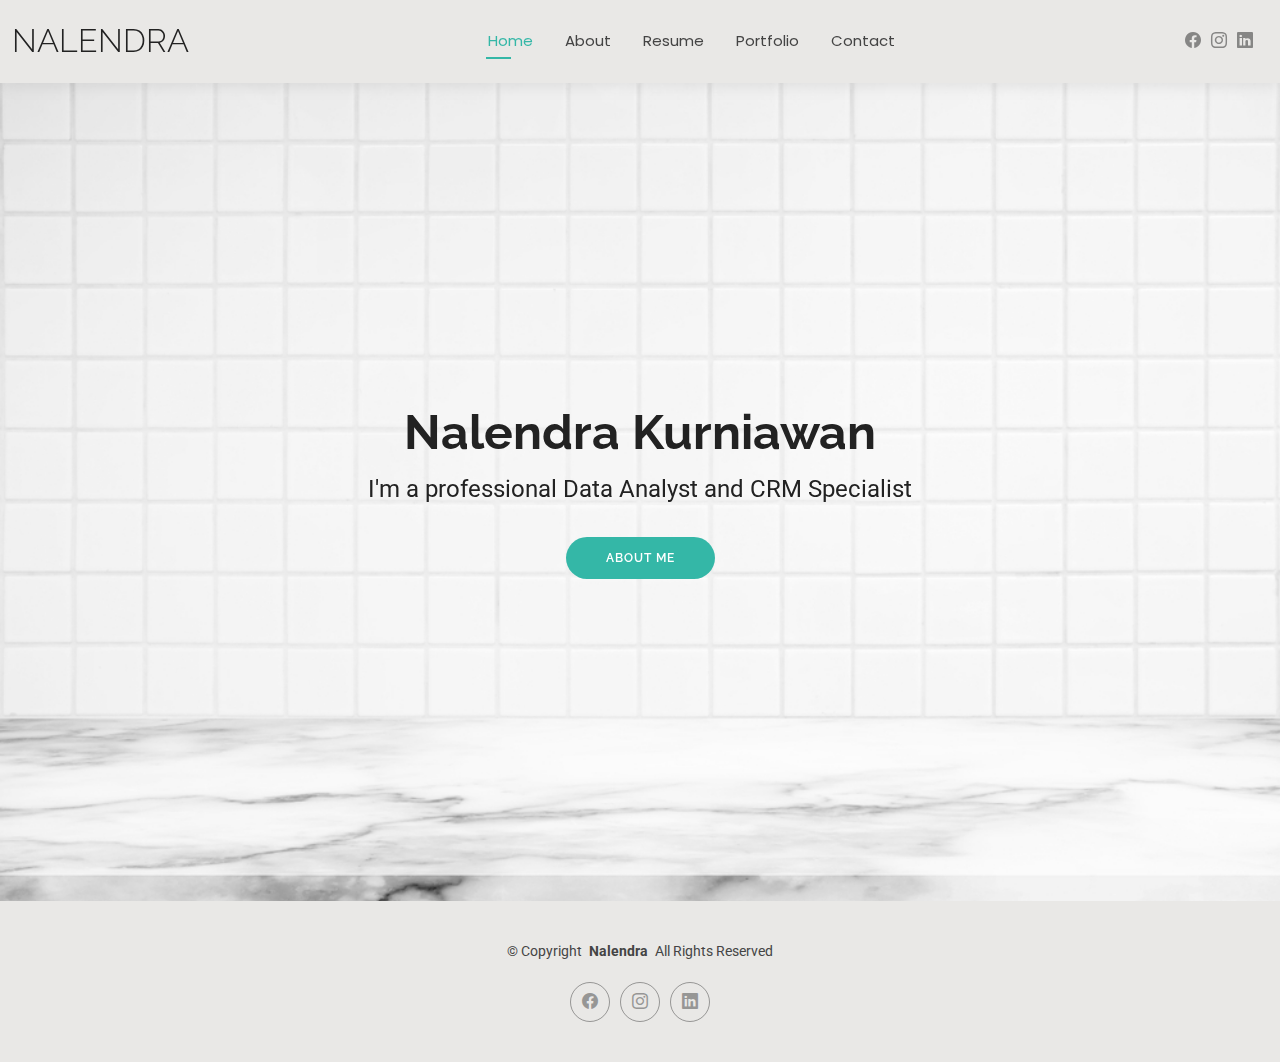
<file: index.html>
<!DOCTYPE html>
<html lang="en">

<head>
  <meta charset="utf-8">
  <meta content="width=device-width, initial-scale=1.0" name="viewport">
  <title>Nalendra Kurniawan</title>
  <meta name="description" content="">
  <meta name="keywords" content="">

  <!-- Favicons -->
  <link href="assets/img/Logo-new.jpeg" rel="icon">
  <link href="assets/img/Logo-new.jpeg" rel="apple-touch-icon">

  <!-- Fonts -->
  <link href="https://fonts.googleapis.com" rel="preconnect">
  <link href="https://fonts.gstatic.com" rel="preconnect" crossorigin>
  <link href="https://fonts.googleapis.com/css2?family=Roboto:ital,wght@0,100;0,300;0,400;0,500;0,700;0,900;1,100;1,300;1,400;1,500;1,700;1,900&family=Poppins:ital,wght@0,100;0,200;0,300;0,400;0,500;0,600;0,700;0,800;0,900;1,100;1,200;1,300;1,400;1,500;1,600;1,700;1,800;1,900&family=Raleway:ital,wght@0,100;0,200;0,300;0,400;0,500;0,600;0,700;0,800;0,900;1,100;1,200;1,300;1,400;1,500;1,600;1,700;1,800;1,900&display=swap" rel="stylesheet">

  <!-- Vendor CSS Files -->
  <link href="assets/vendor/bootstrap/css/bootstrap.min.css" rel="stylesheet">
  <link href="assets/vendor/bootstrap-icons/bootstrap-icons.css" rel="stylesheet">
  <link href="assets/vendor/aos/aos.css" rel="stylesheet">
  <link href="assets/vendor/swiper/swiper-bundle.min.css" rel="stylesheet">
  <link href="assets/vendor/glightbox/css/glightbox.min.css" rel="stylesheet">

  <!-- Main CSS File -->
  <link href="assets/css/main.css" rel="stylesheet">

  <!-- =======================================================
  * Template Name: Kelly
  * Template URL: https://bootstrapmade.com/kelly-free-bootstrap-cv-resume-html-template/
  * Updated: Aug 07 2024 with Bootstrap v5.3.3
  * Author: BootstrapMade.com
  * License: https://bootstrapmade.com/license/
  ======================================================== -->
</head>

<body class="index-page">

  <header id="header" class="header d-flex align-items-center light-background sticky-top">
    <div class="container-fluid position-relative d-flex align-items-center justify-content-between">

      <a href="index.html" class="logo d-flex align-items-center me-auto me-xl-0">
        <!-- Uncomment the line below if you also wish to use an image logo -->
        <!-- <img src="assets/img/logo.png" alt=""> -->
        <h1 class="sitename">Nalendra</h1>
      </a>

      <nav id="navmenu" class="navmenu">
        <ul>
          <li><a href="index.html" class="active">Home</a></li>
          <li><a href="about.html">About</a></li>
          <li><a href="resume.html">Resume</a></li>
          <li><a href="portfolio.html">Portfolio</a></li>
          <!--<li class="dropdown"><a href="#"><span>Dropdown</span> <i class="bi bi-chevron-down toggle-dropdown"></i></a>
            <ul>
              <li><a href="#">Dropdown 1</a></li>
              <li class="dropdown"><a href="#"><span>Deep Dropdown</span> <i class="bi bi-chevron-down toggle-dropdown"></i></a>
                <ul>
                  <li><a href="#">Deep Dropdown 1</a></li>
                  <li><a href="#">Deep Dropdown 2</a></li>
                  <li><a href="#">Deep Dropdown 3</a></li>
                  <li><a href="#">Deep Dropdown 4</a></li>
                  <li><a href="#">Deep Dropdown 5</a></li>
                </ul>
              </li>
              <li><a href="#">Dropdown 2</a></li>
              <li><a href="#">Dropdown 3</a></li>
              <li><a href="#">Dropdown 4</a></li>
            </ul>
          </li>-->
          <li><a href="contact.html">Contact</a></li>
        </ul>
        <i class="mobile-nav-toggle d-xl-none bi bi-list"></i>
      </nav>

      <div class="header-social-links">
        <a href="https://www.facebook.com/nalendra.kurniawan" target="_blank"><i class="bi bi-facebook"></i></a>
        <a href="https://instagram.com/nalendrak_" target="_blank"><i class="bi bi-instagram"></i></a>
        <a href="https://www.linkedin.com/in/nalendra-kurniawan-2392b9263" target="_blank"><i class="bi bi-linkedin"></i></a>
      </div>

    </div>
  </header>

  <main class="main">

    <!-- Hero Section -->
    <section id="hero" class="hero section">

      <img src="assets/img/Test-bg.jpg" alt="" data-aos="fade-in">

      <div class="container text-center" data-aos="zoom-out" data-aos-delay="100">
        <div class="row justify-content-center">
          <div class="col-lg-8">
            <h2>Nalendra Kurniawan</h2>
            <p>I'm a professional Data Analyst and CRM Specialist</p>
            <a href="about.html" class="btn-get-started">About Me</a>
          </div>
        </div>
      </div>

    </section><!-- /Hero Section -->

  </main>

  <footer id="footer" class="footer light-background">

    <div class="container">
      <div class="copyright text-center ">
        <p>© <span>Copyright</span> <strong class="px-1 sitename">Nalendra</strong> <span>All Rights Reserved<br></span></p>
      </div>
      <div class="social-links d-flex justify-content-center">
        <a href="https://www.facebook.com/nalendra.kurniawan" target="_blank"><i class="bi bi-facebook"></i></a>
        <a href="https://instagram.com/nalendrak_" target="_blank"><i class="bi bi-instagram"></i></a>
        <a href="https://www.linkedin.com/in/nalendra-kurniawan-2392b9263" target="_blank"><i class="bi bi-linkedin"></i></a>

      </div>
      
    </div>

  </footer>

  <!-- Scroll Top -->
  <a href="#" id="scroll-top" class="scroll-top d-flex align-items-center justify-content-center"><i class="bi bi-arrow-up-short"></i></a>

  <!-- Preloader -->
  <div id="preloader"></div>

  <!-- Vendor JS Files -->
  <script src="assets/vendor/bootstrap/js/bootstrap.bundle.min.js"></script>
  <script src="assets/vendor/php-email-form/validate.js"></script>
  <script src="assets/vendor/aos/aos.js"></script>
  <script src="assets/vendor/waypoints/noframework.waypoints.js"></script>
  <script src="assets/vendor/purecounter/purecounter_vanilla.js"></script>
  <script src="assets/vendor/swiper/swiper-bundle.min.js"></script>
  <script src="assets/vendor/glightbox/js/glightbox.min.js"></script>
  <script src="assets/vendor/imagesloaded/imagesloaded.pkgd.min.js"></script>
  <script src="assets/vendor/isotope-layout/isotope.pkgd.min.js"></script>

  <!-- Main JS File -->
  <script src="assets/js/main.js"></script>

</body>

</html>
</file>
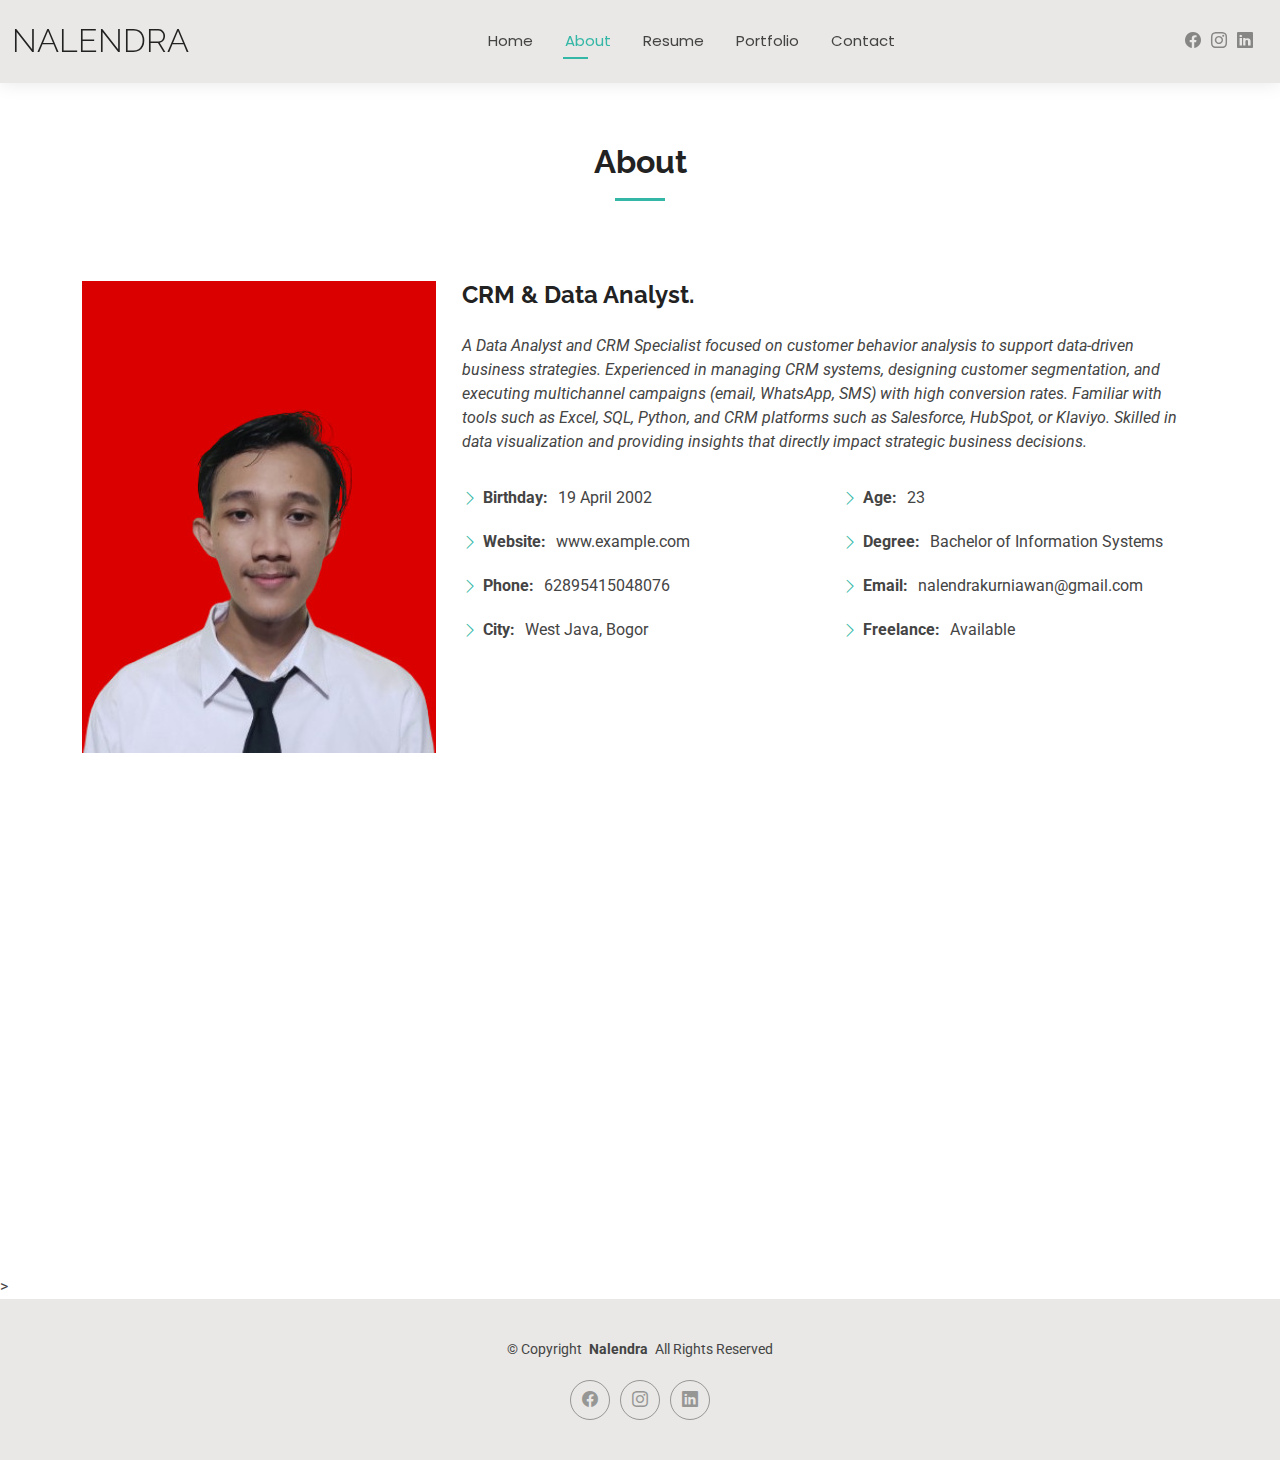
<file: about.html>
<!DOCTYPE html>
<html lang="en">

<head>
  <meta charset="utf-8">
  <meta content="width=device-width, initial-scale=1.0" name="viewport">
  <title>About - Nalendra Kurniawan</title>
  <meta name="description" content="">
  <meta name="keywords" content="">

  <!-- Favicons -->
  <link href="assets/img/favicon.png" rel="icon">
  <link href="assets/img/apple-touch-icon.png" rel="apple-touch-icon">

  <!-- Fonts -->
  <link href="https://fonts.googleapis.com" rel="preconnect">
  <link href="https://fonts.gstatic.com" rel="preconnect" crossorigin>
  <link href="https://fonts.googleapis.com/css2?family=Roboto:ital,wght@0,100;0,300;0,400;0,500;0,700;0,900;1,100;1,300;1,400;1,500;1,700;1,900&family=Poppins:ital,wght@0,100;0,200;0,300;0,400;0,500;0,600;0,700;0,800;0,900;1,100;1,200;1,300;1,400;1,500;1,600;1,700;1,800;1,900&family=Raleway:ital,wght@0,100;0,200;0,300;0,400;0,500;0,600;0,700;0,800;0,900;1,100;1,200;1,300;1,400;1,500;1,600;1,700;1,800;1,900&display=swap" rel="stylesheet">

  <!-- Vendor CSS Files -->
  <link href="assets/vendor/bootstrap/css/bootstrap.min.css" rel="stylesheet">
  <link href="assets/vendor/bootstrap-icons/bootstrap-icons.css" rel="stylesheet">
  <link href="assets/vendor/aos/aos.css" rel="stylesheet">
  <link href="assets/vendor/swiper/swiper-bundle.min.css" rel="stylesheet">
  <link href="assets/vendor/glightbox/css/glightbox.min.css" rel="stylesheet">

  <!-- Main CSS File -->
  <link href="assets/css/main.css" rel="stylesheet">

  <!-- =======================================================
  * Template Name: Kelly
  * Template URL: https://bootstrapmade.com/kelly-free-bootstrap-cv-resume-html-template/
  * Updated: Aug 07 2024 with Bootstrap v5.3.3
  * Author: BootstrapMade.com
  * License: https://bootstrapmade.com/license/
  ======================================================== -->
</head>

<body class="about-page">

  <header id="header" class="header d-flex align-items-center light-background sticky-top">
    <div class="container-fluid position-relative d-flex align-items-center justify-content-between">

      <a href="index.html" class="logo d-flex align-items-center me-auto me-xl-0">
        <!-- Uncomment the line below if you also wish to use an image logo -->
        <!-- <img src="assets/img/logo.png" alt=""> -->
        <h1 class="sitename">Nalendra</h1>
      </a>

      <nav id="navmenu" class="navmenu">
        <ul>
          <li><a href="index.html">Home</a></li>
          <li><a href="about.html" class="active">About</a></li>
          <li><a href="resume.html">Resume</a></li>
          
          <li><a href="portfolio.html">Portfolio</a></li>
          <!--<li class="dropdown"><a href="#"><span>Dropdown</span> <i class="bi bi-chevron-down toggle-dropdown"></i></a>
            <ul>
              <li><a href="#">Dropdown 1</a></li>
              <li class="dropdown"><a href="#"><span>Deep Dropdown</span> <i class="bi bi-chevron-down toggle-dropdown"></i></a>
                <ul>
                  <li><a href="#">Deep Dropdown 1</a></li>
                  <li><a href="#">Deep Dropdown 2</a></li>
                  <li><a href="#">Deep Dropdown 3</a></li>
                  <li><a href="#">Deep Dropdown 4</a></li>
                  <li><a href="#">Deep Dropdown 5</a></li>
                </ul>
              </li>
              <li><a href="#">Dropdown 2</a></li>
              <li><a href="#">Dropdown 3</a></li>
              <li><a href="#">Dropdown 4</a></li>
            </ul>
          </li>-->
          <li><a href="contact.html">Contact</a></li>
        </ul>
        <i class="mobile-nav-toggle d-xl-none bi bi-list"></i>
      </nav>

      <div class="header-social-links">
        <a href="https://www.facebook.com/nalendra.kurniawan" target="_blank"><i class="bi bi-facebook"></i></a>
        <a href="https://instagram.com/nalendrak_" target="_blank"><i class="bi bi-instagram"></i></a>
        <a href="https://www.linkedin.com/in/nalendra-kurniawan-2392b9263" target="_blank"><i class="bi bi-linkedin"></i></a>
      </div>

    </div>
  </header>

  <main class="main">

    <!-- About Section -->
    <section id="about" class="about section">

      <!-- Section Title -->
      <div class="container section-title" data-aos="fade-up">
        <h2>About</h2>
        
      </div><!-- End Section Title -->

      <div class="container" data-aos="fade-up" data-aos-delay="100">

        <div class="row gy-4 justify-content-center">
          <div class="col-lg-4">
            <img src="assets/img/Foto Nale.jpg" class="img-fluid" alt="">
          </div>
          <div class="col-lg-8 content">
            <h2>CRM &amp; Data Analyst.</h2>
            <p class="fst-italic py-3">
              A Data Analyst and CRM Specialist focused on customer behavior analysis to support data-driven business strategies. Experienced in managing CRM systems, designing customer segmentation, and executing multichannel campaigns (email, WhatsApp, SMS) with high conversion rates. Familiar with tools such as Excel, SQL, Python, and CRM platforms such as Salesforce, HubSpot, or Klaviyo. Skilled in data visualization and providing insights that directly impact strategic business decisions.
            </p>
            <div class="row">
              <div class="col-lg-6">
                <ul>
                  <li><i class="bi bi-chevron-right"></i> <strong>Birthday:</strong> <span>19 April 2002</span></li>
                  <li><i class="bi bi-chevron-right"></i> <strong>Website:</strong> <span>www.example.com</span></li>
                  <li><i class="bi bi-chevron-right"></i> <strong>Phone:</strong> <span>62895415048076</span></li>
                  <li><i class="bi bi-chevron-right"></i> <strong>City:</strong> <span>West Java, Bogor</span></li>
                </ul>
              </div>
              <div class="col-lg-6">
                <ul>
                  <li><i class="bi bi-chevron-right"></i> <strong>Age:</strong> <span>23</span></li>
                  <li><i class="bi bi-chevron-right"></i> <strong>Degree:</strong> <span>Bachelor of Information Systems</span></li>
                  <li><i class="bi bi-chevron-right"></i> <strong>Email:</strong> <span>nalendrakurniawan@gmail.com</span></li>
                  <li><i class="bi bi-chevron-right"></i> <strong>Freelance:</strong> <span>Available</span></li>
                </ul>
              </div>
            </div>
            
          </div>
        </div>

      </div>

    </section><!-- /About Section -->

    <!-- Skills Section -->
    <section id="skills" class="skills section">

      <!-- Section Title -->
      <div class="container section-title" data-aos="fade-up">
        <h2>Skills</h2>
        <p>This some of my skill</p>
      </div><!-- End Section Title -->

      <div class="container" data-aos="fade-up" data-aos-delay="100">

        <div class="row skills-content skills-animation">

          <div class="col-lg-6">

            <div class="progress">
              <span class="skill"><span>EXCEL</span> <i class="val">100%</i></span>
              <div class="progress-bar-wrap">
                <div class="progress-bar" role="progressbar" aria-valuenow="100" aria-valuemin="0" aria-valuemax="100"></div>
              </div>
            </div><!-- End Skills Item -->

            <div class="progress">
              <span class="skill"><span>PYTHON</span> <i class="val">90%</i></span>
              <div class="progress-bar-wrap">
                <div class="progress-bar" role="progressbar" aria-valuenow="90" aria-valuemin="0" aria-valuemax="100"></div>
              </div>
            </div><!-- End Skills Item -->

            <div class="progress">
              <span class="skill"><span>SQL</span> <i class="val">90%</i></span>
              <div class="progress-bar-wrap">
                <div class="progress-bar" role="progressbar" aria-valuenow="90" aria-valuemin="0" aria-valuemax="100"></div>
              </div>
            </div><!-- End Skills Item -->

          </div>

          <div class="col-lg-6">

            <div class="progress">
              <span class="skill"><span>FIGMA</span> <i class="val">90%</i></span>
              <div class="progress-bar-wrap">
                <div class="progress-bar" role="progressbar" aria-valuenow="90" aria-valuemin="0" aria-valuemax="100"></div>
              </div>
            </div><!-- End Skills Item -->

            <div class="progress">
              <span class="skill"><span>CAMPAIGN MANAGEMENT</span> <i class="val">100%</i></span>
              <div class="progress-bar-wrap">
                <div class="progress-bar" role="progressbar" aria-valuenow="100" aria-valuemin="0" aria-valuemax="100"></div>
              </div>
            </div><!-- End Skills Item -->

            <div class="progress">
              <span class="skill"><span>POWER BI/TABLUE</span> <i class="val">70%</i></span>
              <div class="progress-bar-wrap">
                <div class="progress-bar" role="progressbar" aria-valuenow="70" aria-valuemin="0" aria-valuemax="100"></div>
              </div>
            </div><!-- End Skills Item -->

          </div>

        </div>

      </div>

    </section><!-- /Skills Section -->

    <!-- Stats Section -->
    >

    <!-- Testimonials Section -->
    

  </main>

  <footer id="footer" class="footer light-background">

    <div class="container">
      <div class="copyright text-center ">
        <p>© <span>Copyright</span> <strong class="px-1 sitename">Nalendra</strong> <span>All Rights Reserved<br></span></p>
      </div>
      <div class="social-links d-flex justify-content-center">
        <a href="https://www.facebook.com/nalendra.kurniawan" target="_blank"><i class="bi bi-facebook"></i></a>
        <a href="https://instagram.com/nalendrak_" target="_blank"><i class="bi bi-instagram"></i></a>
        <a href="https://www.linkedin.com/in/nalendra-kurniawan-2392b9263" target="_blank"><i class="bi bi-linkedin"></i></a>

      
    </div>

  </footer>

  <!-- Scroll Top -->
  <a href="#" id="scroll-top" class="scroll-top d-flex align-items-center justify-content-center"><i class="bi bi-arrow-up-short"></i></a>

  <!-- Preloader -->
  <div id="preloader"></div>

  <!-- Vendor JS Files -->
  <script src="assets/vendor/bootstrap/js/bootstrap.bundle.min.js"></script>
  <script src="assets/vendor/php-email-form/validate.js"></script>
  <script src="assets/vendor/aos/aos.js"></script>
  <script src="assets/vendor/waypoints/noframework.waypoints.js"></script>
  <script src="assets/vendor/purecounter/purecounter_vanilla.js"></script>
  <script src="assets/vendor/swiper/swiper-bundle.min.js"></script>
  <script src="assets/vendor/glightbox/js/glightbox.min.js"></script>
  <script src="assets/vendor/imagesloaded/imagesloaded.pkgd.min.js"></script>
  <script src="assets/vendor/isotope-layout/isotope.pkgd.min.js"></script>

  <!-- Main JS File -->
  <script src="assets/js/main.js"></script>

</body>

</html>
</file>
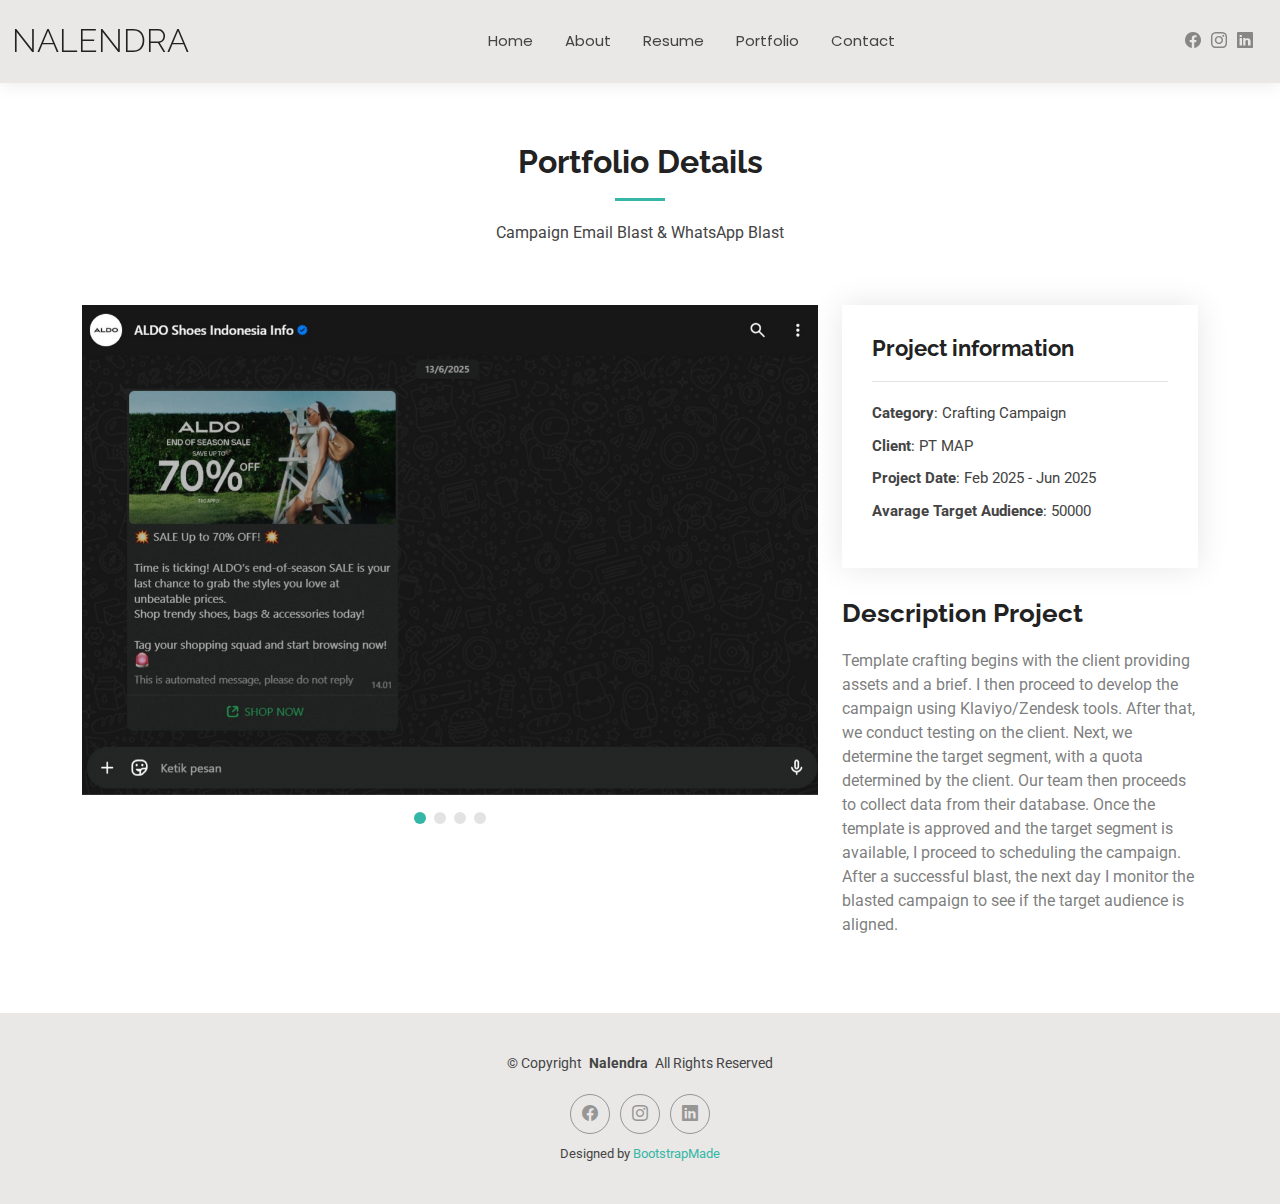
<file: portfolio-details.html>
<!DOCTYPE html>
<html lang="en">

<head>
  <meta charset="utf-8">
  <meta content="width=device-width, initial-scale=1.0" name="viewport">
  <title>Project Campaign - Nalendra Kurniawan</title>
  <meta name="description" content="">
  <meta name="keywords" content="">

  <!-- Favicons -->
  <link href="assets/img/Logo-new.jpeg" rel="icon">
  <link href="assets/img/Logo-new.jpeg" rel="apple-touch-icon">

  <!-- Fonts -->
  <link href="https://fonts.googleapis.com" rel="preconnect">
  <link href="https://fonts.gstatic.com" rel="preconnect" crossorigin>
  <link href="https://fonts.googleapis.com/css2?family=Roboto:ital,wght@0,100;0,300;0,400;0,500;0,700;0,900;1,100;1,300;1,400;1,500;1,700;1,900&family=Poppins:ital,wght@0,100;0,200;0,300;0,400;0,500;0,600;0,700;0,800;0,900;1,100;1,200;1,300;1,400;1,500;1,600;1,700;1,800;1,900&family=Raleway:ital,wght@0,100;0,200;0,300;0,400;0,500;0,600;0,700;0,800;0,900;1,100;1,200;1,300;1,400;1,500;1,600;1,700;1,800;1,900&display=swap" rel="stylesheet">

  <!-- Vendor CSS Files -->
  <link href="assets/vendor/bootstrap/css/bootstrap.min.css" rel="stylesheet">
  <link href="assets/vendor/bootstrap-icons/bootstrap-icons.css" rel="stylesheet">
  <link href="assets/vendor/aos/aos.css" rel="stylesheet">
  <link href="assets/vendor/swiper/swiper-bundle.min.css" rel="stylesheet">
  <link href="assets/vendor/glightbox/css/glightbox.min.css" rel="stylesheet">

  <!-- Main CSS File -->
  <link href="assets/css/main.css" rel="stylesheet">

  <!-- =======================================================
  * Template Name: Kelly
  * Template URL: https://bootstrapmade.com/kelly-free-bootstrap-cv-resume-html-template/
  * Updated: Aug 07 2024 with Bootstrap v5.3.3
  * Author: BootstrapMade.com
  * License: https://bootstrapmade.com/license/
  ======================================================== -->
</head>

<body class="portfolio-details-page">

  <header id="header" class="header d-flex align-items-center light-background sticky-top">
    <div class="container-fluid position-relative d-flex align-items-center justify-content-between">

      <a href="index.html" class="logo d-flex align-items-center me-auto me-xl-0">
        <!-- Uncomment the line below if you also wish to use an image logo -->
        <!-- <img src="assets/img/logo.png" alt=""> -->
        <h1 class="sitename">Nalendra</h1>
      </a>

      <nav id="navmenu" class="navmenu">
        <ul>
          <li><a href="index.html">Home</a></li>
          <li><a href="about.html">About</a></li>
          <li><a href="resume.html">Resume</a></li>
          
          <li><a href="portfolio.html">Portfolio</a></li>
          <!--<li class="dropdown"><a href="#"><span>Dropdown</span> <i class="bi bi-chevron-down toggle-dropdown"></i></a>
            <ul>
              <li><a href="#">Dropdown 1</a></li>
              <li class="dropdown"><a href="#"><span>Deep Dropdown</span> <i class="bi bi-chevron-down toggle-dropdown"></i></a>
                <ul>
                  <li><a href="#">Deep Dropdown 1</a></li>
                  <li><a href="#">Deep Dropdown 2</a></li>
                  <li><a href="#">Deep Dropdown 3</a></li>
                  <li><a href="#">Deep Dropdown 4</a></li>
                  <li><a href="#">Deep Dropdown 5</a></li>
                </ul>
              </li>
              <li><a href="#">Dropdown 2</a></li>
              <li><a href="#">Dropdown 3</a></li>
              <li><a href="#">Dropdown 4</a></li>
            </ul>
          </li>-->
          <li><a href="contact.html">Contact</a></li>
        </ul>
        <i class="mobile-nav-toggle d-xl-none bi bi-list"></i>
      </nav>

      <div class="header-social-links">
        <a href="https://www.facebook.com/nalendra.kurniawan" target="_blank"><i class="bi bi-facebook"></i></a>
        <a href="https://instagram.com/nalendrak_" target="_blank"><i class="bi bi-instagram"></i></a>
        <a href="https://www.linkedin.com/in/nalendra-kurniawan-2392b9263" target="_blank"><i class="bi bi-linkedin"></i></a>
      </div>

    </div>
  </header>

  <main class="main">

    <!-- Portfolio Details Section -->
    <section id="portfolio-details" class="portfolio-details section">

      <!-- Section Title -->
      <div class="container section-title" data-aos="fade-up">
        <h2>Portfolio Details</h2>
        <p>Campaign Email Blast & WhatsApp Blast</p>
      </div><!-- End Section Title -->

      <div class="container" data-aos="fade-up" data-aos-delay="100">

        <div class="row gy-4">

          <div class="col-lg-8">
            <div class="portfolio-details-slider swiper init-swiper">

              <script type="application/json" class="swiper-config">
                {
                  "loop": true,
                  "speed": 600,
                  "autoplay": {
                    "delay": 5000
                  },
                  "slidesPerView": "auto",
                  "pagination": {
                    "el": ".swiper-pagination",
                    "type": "bullets",
                    "clickable": true
                  }
                }
              </script>

              <div class="swiper-wrapper align-items-center">

                <div class="swiper-slide">
                  <img src="assets/img/portfolio/Aldo-WA.jpg" alt="">
                </div>

                <div class="swiper-slide">
                  <img src="assets/img/portfolio/Ske-Email.jpg" alt="">
                </div>

                <div class="swiper-slide">
                  <img src="assets/img/portfolio/Fitflop-WA.jpg" alt="">
                </div>

                <div class="swiper-slide">
                  <img src="assets/img/portfolio/Aldo-Birthday.jpg" alt="">
                </div>

              </div>
              <div class="swiper-pagination"></div>
            </div>
          </div>

          <div class="col-lg-4">
            <div class="portfolio-info" data-aos="fade-up" data-aos-delay="200">
              <h3>Project information</h3>
              <ul>
                <li><strong>Category</strong>: Crafting Campaign</li>
                <li><strong>Client</strong>: PT MAP</li>
                <li><strong>Project Date</strong>: Feb 2025 - Jun 2025</li>
                <li><strong>Avarage Target Audience</strong>: 50000</li>
              </ul>
            </div>
            <div class="portfolio-description" data-aos="fade-up" data-aos-delay="300">
              <h2>Description Project</h2>
              <p>
                Template crafting begins with the client providing assets and a brief. I then proceed to develop the campaign using Klaviyo/Zendesk tools. After that, we conduct testing on the client. Next, we determine the target segment, with a quota determined by the client. Our team then proceeds to collect data from their database. Once the template is approved and the target segment is available, I proceed to scheduling the campaign. After a successful blast, the next day I monitor the blasted campaign to see if the target audience is aligned.
              </p>
            </div>
          </div>

        </div>

      </div>

    </section><!-- /Portfolio Details Section -->

  </main>

  <footer id="footer" class="footer light-background">

    <div class="container">
      <div class="copyright text-center ">
        <p>© <span>Copyright</span> <strong class="px-1 sitename">Nalendra</strong> <span>All Rights Reserved<br></span></p>
      </div>
      <div class="social-links d-flex justify-content-center">
        <a href="https://www.facebook.com/nalendra.kurniawan" target="_blank"><i class="bi bi-facebook"></i></a>
        <a href="https://instagram.com/nalendrak_" target="_blank"><i class="bi bi-instagram"></i></a>
        <a href="https://www.linkedin.com/in/nalendra-kurniawan-2392b9263" target="_blank"><i class="bi bi-linkedin"></i></a>

      </div>
      <div class="credits">
        <!-- All the links in the footer should remain intact. -->
        <!-- You can delete the links only if you've purchased the pro version. -->
        <!-- Licensing information: https://bootstrapmade.com/license/ -->
        <!-- Purchase the pro version with working PHP/AJAX contact form: [buy-url] -->
        Designed by <a href="https://bootstrapmade.com/">BootstrapMade</a>
      </div>
    </div>

  </footer>

  <!-- Scroll Top -->
  <a href="#" id="scroll-top" class="scroll-top d-flex align-items-center justify-content-center"><i class="bi bi-arrow-up-short"></i></a>

  <!-- Preloader -->
  <div id="preloader"></div>

  <!-- Vendor JS Files -->
  <script src="assets/vendor/bootstrap/js/bootstrap.bundle.min.js"></script>
  <script src="assets/vendor/php-email-form/validate.js"></script>
  <script src="assets/vendor/aos/aos.js"></script>
  <script src="assets/vendor/waypoints/noframework.waypoints.js"></script>
  <script src="assets/vendor/purecounter/purecounter_vanilla.js"></script>
  <script src="assets/vendor/swiper/swiper-bundle.min.js"></script>
  <script src="assets/vendor/glightbox/js/glightbox.min.js"></script>
  <script src="assets/vendor/imagesloaded/imagesloaded.pkgd.min.js"></script>
  <script src="assets/vendor/isotope-layout/isotope.pkgd.min.js"></script>

  <!-- Main JS File -->
  <script src="assets/js/main.js"></script>

</body>

</html>
</file>
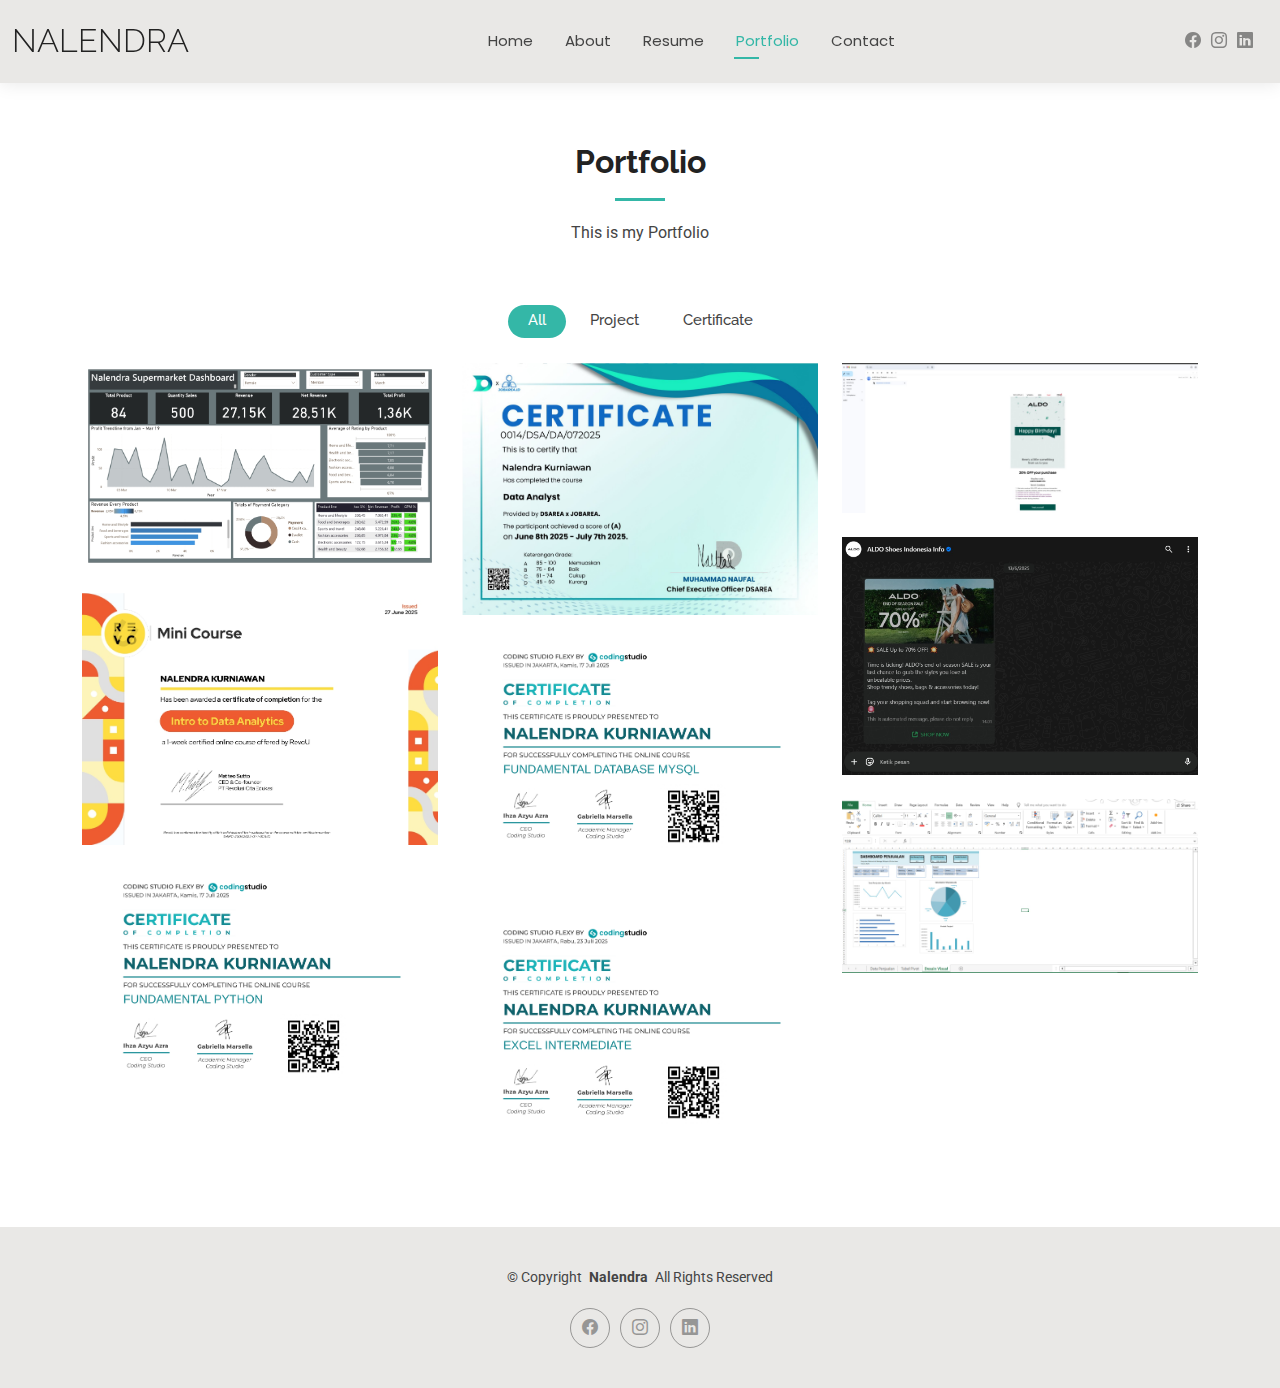
<file: portfolio.html>
<!DOCTYPE html>
<html lang="en">

<head>
  <meta charset="utf-8">
  <meta content="width=device-width, initial-scale=1.0" name="viewport">
  <title>Portfolio - Nalendra Kurniawan</title>
  <meta name="description" content="">
  <meta name="keywords" content="">

  <!-- Favicons -->
  <link href="assets/img/Logo-new.jpeg" rel="icon">
  <link href="assets/img/Logo-new.jpeg" rel="apple-touch-icon">

  <!-- Fonts -->
  <link href="https://fonts.googleapis.com" rel="preconnect">
  <link href="https://fonts.gstatic.com" rel="preconnect" crossorigin>
  <link href="https://fonts.googleapis.com/css2?family=Roboto:ital,wght@0,100;0,300;0,400;0,500;0,700;0,900;1,100;1,300;1,400;1,500;1,700;1,900&family=Poppins:ital,wght@0,100;0,200;0,300;0,400;0,500;0,600;0,700;0,800;0,900;1,100;1,200;1,300;1,400;1,500;1,600;1,700;1,800;1,900&family=Raleway:ital,wght@0,100;0,200;0,300;0,400;0,500;0,600;0,700;0,800;0,900;1,100;1,200;1,300;1,400;1,500;1,600;1,700;1,800;1,900&display=swap" rel="stylesheet">

  <!-- Vendor CSS Files -->
  <link href="assets/vendor/bootstrap/css/bootstrap.min.css" rel="stylesheet">
  <link href="assets/vendor/bootstrap-icons/bootstrap-icons.css" rel="stylesheet">
  <link href="assets/vendor/aos/aos.css" rel="stylesheet">
  <link href="assets/vendor/swiper/swiper-bundle.min.css" rel="stylesheet">
  <link href="assets/vendor/glightbox/css/glightbox.min.css" rel="stylesheet">

  <!-- Main CSS File -->
  <link href="assets/css/main.css" rel="stylesheet">

  <!-- =======================================================
  * Template Name: Kelly
  * Template URL: https://bootstrapmade.com/kelly-free-bootstrap-cv-resume-html-template/
  * Updated: Aug 07 2024 with Bootstrap v5.3.3
  * Author: BootstrapMade.com
  * License: https://bootstrapmade.com/license/
  ======================================================== -->
</head>

<body class="portfolio-page">

  <header id="header" class="header d-flex align-items-center light-background sticky-top">
    <div class="container-fluid position-relative d-flex align-items-center justify-content-between">

      <a href="index.html" class="logo d-flex align-items-center me-auto me-xl-0">
        <!-- Uncomment the line below if you also wish to use an image logo -->
        <!-- <img src="assets/img/logo.png" alt=""> -->
        <h1 class="sitename">Nalendra</h1>
      </a>

      <nav id="navmenu" class="navmenu">
        <ul>
          <li><a href="index.html">Home</a></li>
          <li><a href="about.html">About</a></li>
          <li><a href="resume.html">Resume</a></li>
          
          <li><a href="portfolio.html" class="active">Portfolio</a></li>
          <!--<li class="dropdown"><a href="#"><span>Dropdown</span> <i class="bi bi-chevron-down toggle-dropdown"></i></a>
            <ul>
              <li><a href="#">Dropdown 1</a></li>
              <li class="dropdown"><a href="#"><span>Deep Dropdown</span> <i class="bi bi-chevron-down toggle-dropdown"></i></a>
                <ul>
                  <li><a href="#">Deep Dropdown 1</a></li>
                  <li><a href="#">Deep Dropdown 2</a></li>
                  <li><a href="#">Deep Dropdown 3</a></li>
                  <li><a href="#">Deep Dropdown 4</a></li>
                  <li><a href="#">Deep Dropdown 5</a></li>
                </ul>
              </li>
              <li><a href="#">Dropdown 2</a></li>
              <li><a href="#">Dropdown 3</a></li>
              <li><a href="#">Dropdown 4</a></li>
            </ul>
          </li>>-->
          <li><a href="contact.html">Contact</a></li>
        </ul>
        <i class="mobile-nav-toggle d-xl-none bi bi-list"></i>
      </nav>

      <div class="header-social-links">
        <a href="https://www.facebook.com/nalendra.kurniawan" target="_blank"><i class="bi bi-facebook"></i></a>
        <a href="https://instagram.com/nalendrak_" target="_blank"><i class="bi bi-instagram"></i></a>
        <a href="https://www.linkedin.com/in/nalendra-kurniawan-2392b9263" target="_blank"><i class="bi bi-linkedin"></i></a>
      </div>

    </div>
  </header>

  <main class="main">

    <!-- Portfolio Section -->
    <section id="portfolio" class="portfolio section">

      <!-- Section Title -->
      <div class="container section-title" data-aos="fade-up">
        <h2>Portfolio</h2>
        <p>This is my Portfolio</p>
      </div><!-- End Section Title -->

      <div class="container">

        <div class="isotope-layout" data-default-filter="*" data-layout="masonry" data-sort="original-order">

          <ul class="portfolio-filters isotope-filters" data-aos="fade-up" data-aos-delay="100">
            <li data-filter="*" class="filter-active">All</li>
            <li data-filter=".filter-project">Project</li>
            <li data-filter=".filter-sertifikat">Certificate</li>
            
          </ul><!-- End Portfolio Filters -->

          <div class="row gy-4 isotope-container" data-aos="fade-up" data-aos-delay="200">

            <div class="col-lg-4 col-md-6 portfolio-item isotope-item filter-project">
              <img src="assets/img/portfolio/Dashboard Marketplace.jpg" class="img-fluid" alt="">
              <div class="portfolio-info">
                <h4>Project Power BI </h4>
                <p>Dashboard Supermarket Sales</p>
                <a href="assets/img/portfolio/Dashboard Marketplace.jpg" title="Dashboard Marketplace" data-gallery="portfolio-gallery-app" class="glightbox preview-link"><i class="bi bi-zoom-in"></i></a>
                <!--<a href="portfolio-details.html" title="More Details" class="details-link"><i class="bi bi-link-45deg"></i></a>-->
              </div>
            </div><!-- End Portfolio Item -->

            <div class="col-lg-4 col-md-6 portfolio-item isotope-item filter-sertifikat">
              <img src="assets/img/Sertif-dsarea.jpg" class="img-fluid" alt="">
              <div class="portfolio-info">
                <h4>Certificate Data Analyst</h4>
                <p>Data Analyst</p>
                <a href="assets/img/Sertif-dsarea.jpg" title="Certificate Data Analyst" data-gallery="portfolio-gallery-product" class="glightbox preview-link"><i class="bi bi-zoom-in"></i></a>
                <!--<a href="portfolio-details.html" title="More Details" class="details-link"><i class="bi bi-link-45deg"></i></a>-->
              </div>
            </div><!-- End Portfolio Item -->

            <div class="col-lg-4 col-md-6 portfolio-item isotope-item filter-project">
              <img src="assets/img/portfolio/Aldo-Birthday.jpg" class="img-fluid" alt="">
              <div class="portfolio-info">
                <h4>Project Campaign</h4>
                <p>Campaign Email Blast</p>
                <a href="assets/img/portfolio/Aldo-Birthday.jpg" title="Campaign Email Blast" data-gallery="portfolio-gallery-app" class="glightbox preview-link"><i class="bi bi-zoom-in"></i></a>
                <a href="portfolio-details.html" title="More Details" class="details-link"><i class="bi bi-link-45deg"></i></a>
                
              </div>
            </div><!-- End Portfolio Item -->

            <div class="col-lg-4 col-md-6 portfolio-item isotope-item filter-project">
              <img src="assets/img/portfolio/Aldo-WA.jpg" class="img-fluid" alt="">
              <div class="portfolio-info">
                <h4>Project Campaign</h4>
                <p>Campaign WA Blast</p>
                <a href="assets/img/portfolio/Aldo-WA.jpg" title="Campaign WA Blast" data-gallery="portfolio-gallery-app" class="glightbox preview-link"><i class="bi bi-zoom-in"></i></a>
                <a href="portfolio-details.html" title="More Details" class="details-link"><i class="bi bi-link-45deg"></i></a>
              </div>
            </div><!-- End Portfolio Item -->

            <div class="col-lg-4 col-md-6 portfolio-item isotope-item filter-sertifikat">
              <img src="assets/img/Sertif-revou.jpg" class="img-fluid" alt="">
              <div class="portfolio-info">
                <h4>Certificate RevoU</h4>
                <p>Intro to Data Analyst </p>
                <a href="assets/img/Sertif-revou.jpg" title="Certificate RevoU" data-gallery="portfolio-gallery-app" class="glightbox preview-link"><i class="bi bi-zoom-in"></i></a>
                <!--<a href="portfolio-details.html" title="More Details" class="details-link"><i class="bi bi-link-45deg"></i></a>-->
              </div>
            </div><!-- End Portfolio Item -->
            <div class="col-lg-4 col-md-6 portfolio-item isotope-item filter-sertifikat">
              <img src="assets/img/portfolio/Serif Mysql.jpg" class="img-fluid" alt="">
              <div class="portfolio-info">
                <h4>Certificate RevoU</h4>
                <p>Fundamental MySql </p>
                <a href="assets/img/portfolio/Serif Mysql.jpg" title="Certificate Coding Studio" data-gallery="portfolio-gallery-app" class="glightbox preview-link"><i class="bi bi-zoom-in"></i></a>
                <!--<a href="portfolio-details.html" title="More Details" class="details-link"><i class="bi bi-link-45deg"></i></a>-->
              </div>
            </div><!-- End Portfolio Item -->
            <div class="col-lg-4 col-md-6 portfolio-item isotope-item filter-project">
              <img src="assets/img/portfolio/Dashboard-penjualan.jpg" class="img-fluid" alt="">
              <div class="portfolio-info">
                <h4>Visualisasi Data Excel </h4>
                <p>Dashboard Penjualan Elektronik</p>
                <a href="assets/img/portfolio/Dashboard-penjualan.jpg" title="Dashboard Marketplace" data-gallery="portfolio-gallery-app" class="glightbox preview-link"><i class="bi bi-zoom-in"></i></a>
                <!--<a href="portfolio-details.html" title="More Details" class="details-link"><i class="bi bi-link-45deg"></i></a>-->
              </div>
            </div><!-- End Portfolio Item -->
            <div class="col-lg-4 col-md-6 portfolio-item isotope-item filter-sertifikat">
              <img src="assets/img/portfolio/Sertifikat Fundamental Python.jpg" class="img-fluid" alt="">
              <div class="portfolio-info">
                <h4>Certificate Coding Studio</h4>
                <p>Fundamental Python </p>
                <a href="assets/img/portfolio/Sertifikat Fundamental Python.jpg" title="Certificate Coding Studio" data-gallery="portfolio-gallery-app" class="glightbox preview-link"><i class="bi bi-zoom-in"></i></a>
                <!--<a href="portfolio-details.html" title="More Details" class="details-link"><i class="bi bi-link-45deg"></i></a>-->
              </div>
            </div><!-- End Portfolio Item -->
            <div class="col-lg-4 col-md-6 portfolio-item isotope-item filter-sertifikat">
              <img src="assets/img/portfolio/Sertifikat Excel Intermediate.jpg" class="img-fluid" alt="">
              <div class="portfolio-info">
                <h4>Certificate Coding Studio</h4>
                <p>Excel-intermediate</p>
                <a href="assets/img/portfolio/Sertifikat Excel Intermediate.jpg" title="Certificate Coding Studio" data-gallery="portfolio-gallery-app" class="glightbox preview-link"><i class="bi bi-zoom-in"></i></a>
                <!--<a href="portfolio-details.html" title="More Details" class="details-link"><i class="bi bi-link-45deg"></i></a>-->
              </div>
            </div><!-- End Portfolio Item -->
          </div><!-- End Portfolio Container -->

        </div>

      </div>

    </section><!-- /Portfolio Section -->

  </main>

  <footer id="footer" class="footer light-background">

    <div class="container">
      <div class="copyright text-center ">
        <p>© <span>Copyright</span> <strong class="px-1 sitename">Nalendra</strong> <span>All Rights Reserved<br></span></p>
      </div>
      <div class="social-links d-flex justify-content-center">
        <a href="https://www.facebook.com/nalendra.kurniawan" target="_blank"><i class="bi bi-facebook"></i></a>
        <a href="https://instagram.com/nalendrak_" target="_blank"><i class="bi bi-instagram"></i></a>
        <a href="https://www.linkedin.com/in/nalendra-kurniawan-2392b9263" target="_blank"><i class="bi bi-linkedin"></i></a>

      </div>
      
    </div>

  </footer>

  <!-- Scroll Top -->
  <a href="#" id="scroll-top" class="scroll-top d-flex align-items-center justify-content-center"><i class="bi bi-arrow-up-short"></i></a>

  <!-- Preloader -->
  <div id="preloader"></div>

  <!-- Vendor JS Files -->
  <script src="assets/vendor/bootstrap/js/bootstrap.bundle.min.js"></script>
  <script src="assets/vendor/php-email-form/validate.js"></script>
  <script src="assets/vendor/aos/aos.js"></script>
  <script src="assets/vendor/waypoints/noframework.waypoints.js"></script>
  <script src="assets/vendor/purecounter/purecounter_vanilla.js"></script>
  <script src="assets/vendor/swiper/swiper-bundle.min.js"></script>
  <script src="assets/vendor/glightbox/js/glightbox.min.js"></script>
  <script src="assets/vendor/imagesloaded/imagesloaded.pkgd.min.js"></script>
  <script src="assets/vendor/isotope-layout/isotope.pkgd.min.js"></script>

  <!-- Main JS File -->
  <script src="assets/js/main.js"></script>

</body>

</html>
</file>
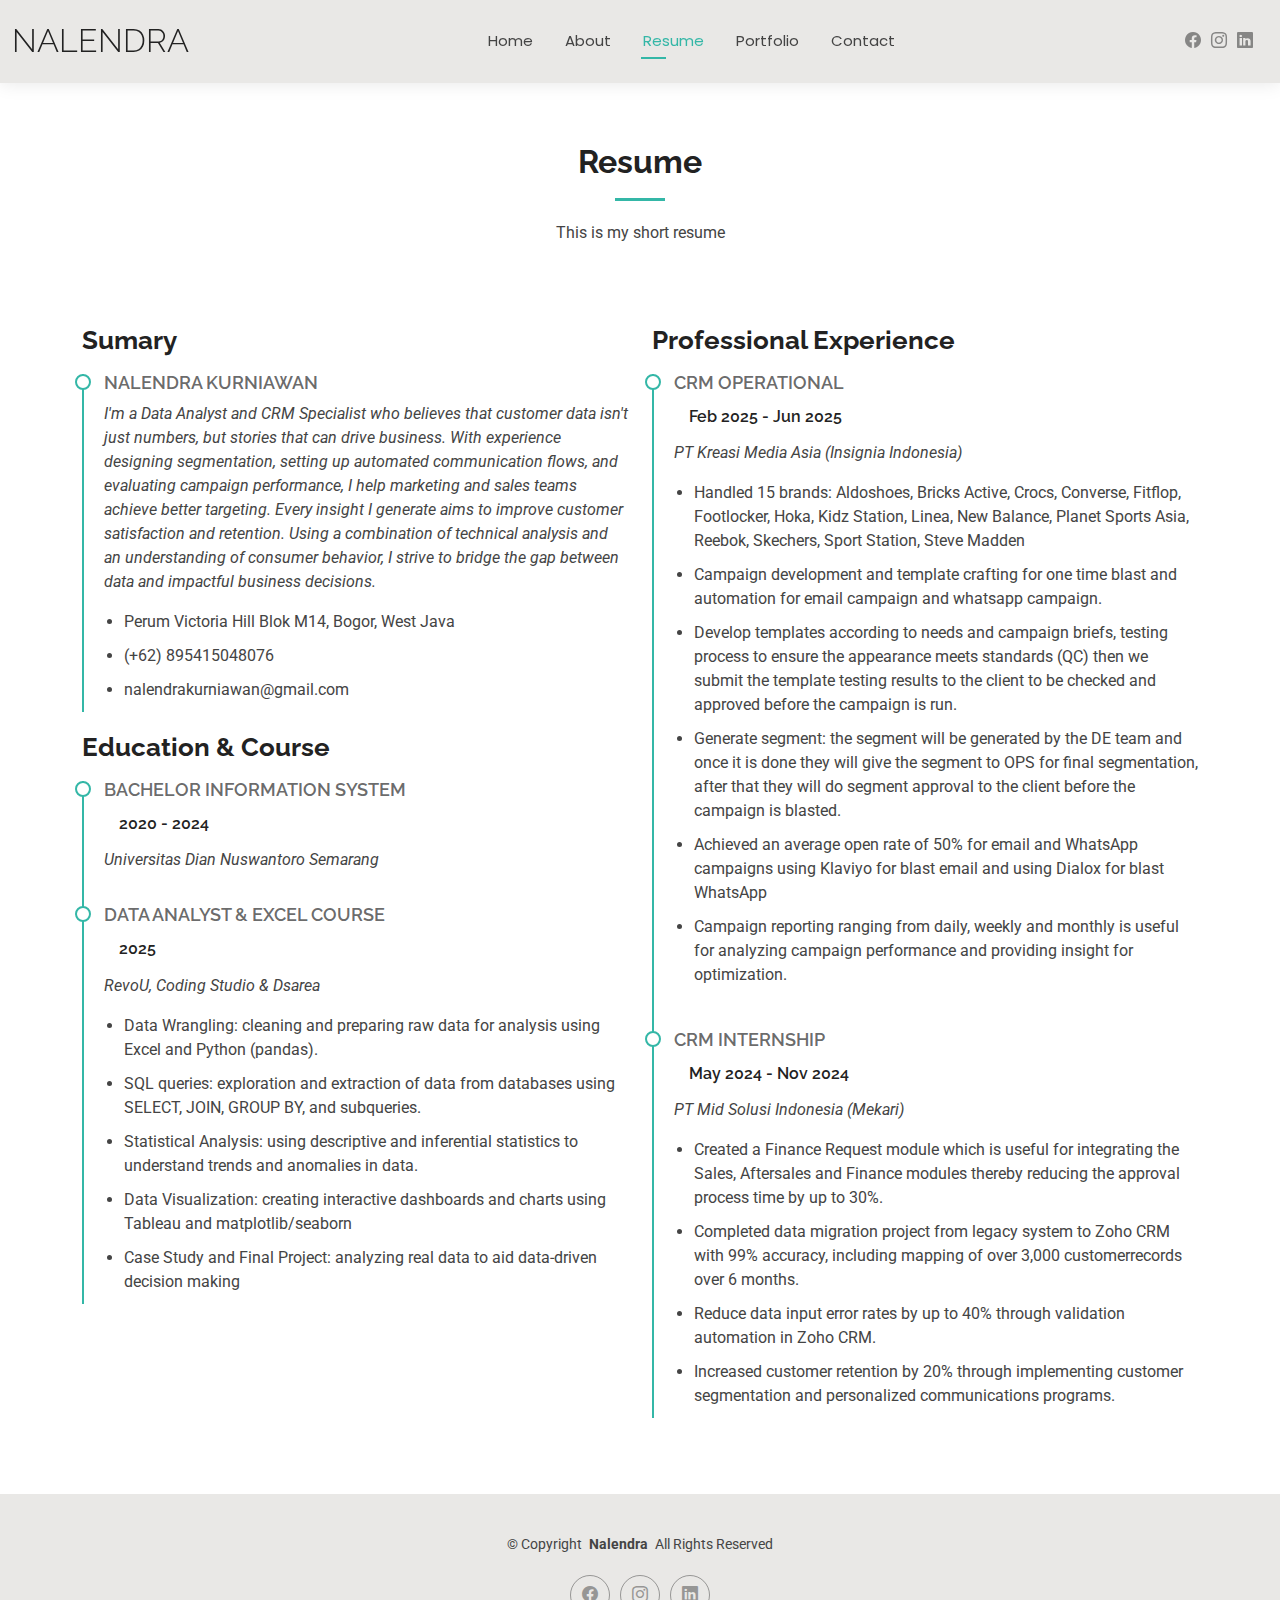
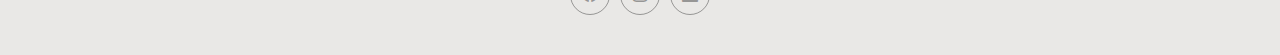
<file: resume.html>
<!DOCTYPE html>
<html lang="en">

<head>
  <meta charset="utf-8">
  <meta content="width=device-width, initial-scale=1.0" name="viewport">
  <title>Resume - Nalendra Kurniawan</title>
  <meta name="description" content="">
  <meta name="keywords" content="">

  <!-- Favicons -->
  <link href="assets/img/Logo-new.jpeg" rel="icon">
  <link href="assets/img/Logo-new.jpeg" rel="apple-touch-icon">

  <!-- Fonts -->
  <link href="https://fonts.googleapis.com" rel="preconnect">
  <link href="https://fonts.gstatic.com" rel="preconnect" crossorigin>
  <link href="https://fonts.googleapis.com/css2?family=Roboto:ital,wght@0,100;0,300;0,400;0,500;0,700;0,900;1,100;1,300;1,400;1,500;1,700;1,900&family=Poppins:ital,wght@0,100;0,200;0,300;0,400;0,500;0,600;0,700;0,800;0,900;1,100;1,200;1,300;1,400;1,500;1,600;1,700;1,800;1,900&family=Raleway:ital,wght@0,100;0,200;0,300;0,400;0,500;0,600;0,700;0,800;0,900;1,100;1,200;1,300;1,400;1,500;1,600;1,700;1,800;1,900&display=swap" rel="stylesheet">

  <!-- Vendor CSS Files -->
  <link href="assets/vendor/bootstrap/css/bootstrap.min.css" rel="stylesheet">
  <link href="assets/vendor/bootstrap-icons/bootstrap-icons.css" rel="stylesheet">
  <link href="assets/vendor/aos/aos.css" rel="stylesheet">
  <link href="assets/vendor/swiper/swiper-bundle.min.css" rel="stylesheet">
  <link href="assets/vendor/glightbox/css/glightbox.min.css" rel="stylesheet">

  <!-- Main CSS File -->
  <link href="assets/css/main.css" rel="stylesheet">

  <!-- =======================================================
  * Template Name: Kelly
  * Template URL: https://bootstrapmade.com/kelly-free-bootstrap-cv-resume-html-template/
  * Updated: Aug 07 2024 with Bootstrap v5.3.3
  * Author: BootstrapMade.com
  * License: https://bootstrapmade.com/license/
  ======================================================== -->
</head>

<body class="resume-page">

  <header id="header" class="header d-flex align-items-center light-background sticky-top">
    <div class="container-fluid position-relative d-flex align-items-center justify-content-between">

      <a href="index.html" class="logo d-flex align-items-center me-auto me-xl-0">
        <!-- Uncomment the line below if you also wish to use an image logo -->
        <!-- <img src="assets/img/logo.png" alt=""> -->
        <h1 class="sitename">Nalendra</h1>
      </a>

      <nav id="navmenu" class="navmenu">
        <ul>
          <li><a href="index.html">Home</a></li>
          <li><a href="about.html">About</a></li>
          <li><a href="resume.html" class="active">Resume</a></li>
          
          <li><a href="portfolio.html">Portfolio</a></li>
          <!--<li class="dropdown"><a href="#"><span>Dropdown</span> <i class="bi bi-chevron-down toggle-dropdown"></i></a>
            <ul>
              <li><a href="#">Dropdown 1</a></li>
              <li class="dropdown"><a href="#"><span>Deep Dropdown</span> <i class="bi bi-chevron-down toggle-dropdown"></i></a>
                <ul>
                  <li><a href="#">Deep Dropdown 1</a></li>
                  <li><a href="#">Deep Dropdown 2</a></li>
                  <li><a href="#">Deep Dropdown 3</a></li>
                  <li><a href="#">Deep Dropdown 4</a></li>
                  <li><a href="#">Deep Dropdown 5</a></li>
                </ul>
              </li>
              <li><a href="#">Dropdown 2</a></li>
              <li><a href="#">Dropdown 3</a></li>
              <li><a href="#">Dropdown 4</a></li>
            </ul>
          </li>-->
          <li><a href="contact.html">Contact</a></li>
        </ul>
        <i class="mobile-nav-toggle d-xl-none bi bi-list"></i>
      </nav>

      <div class="header-social-links">
        <a href="https://www.facebook.com/nalendra.kurniawan" target="_blank"><i class="bi bi-facebook"></i></a>
        <a href="https://instagram.com/nalendrak_" target="_blank"><i class="bi bi-instagram"></i></a>
        <a href="https://www.linkedin.com/in/nalendra-kurniawan-2392b9263" target="_blank"><i class="bi bi-linkedin"></i></a>
      </div>

    </div>
  </header>

  <main class="main">

    <!-- Resume Section -->
    <section id="resume" class="resume section">

      <!-- Section Title -->
      <div class="container section-title" data-aos="fade-up">
        <h2>Resume</h2>
        <p>This is my short resume</p>
      </div><!-- End Section Title -->

      <div class="container">

        <div class="row">

          <div class="col-lg-6" data-aos="fade-up" data-aos-delay="100">
            <h3 class="resume-title">Sumary</h3>

            <div class="resume-item pb-0">
              <h4>Nalendra Kurniawan</h4>
              <p><em>I'm a Data Analyst and CRM Specialist who believes that customer data isn't just numbers, but stories that can drive business. With experience designing segmentation, setting up automated communication flows, and evaluating campaign performance, I help marketing and sales teams achieve better targeting. Every insight I generate aims to improve customer satisfaction and retention. Using a combination of technical analysis and an understanding of consumer behavior, I strive to bridge the gap between data and impactful business decisions.</em></p>
              <ul>
                <li>Perum Victoria Hill Blok M14, Bogor, West Java</li>
                <li>(+62) 895415048076</li>
                <li>nalendrakurniawan@gmail.com</li>
              </ul>
            </div><!-- Edn Resume Item -->

            <h3 class="resume-title">Education &amp; Course</h3>
            <div class="resume-item">
              <h4>Bachelor Information System</h4>
              <h5>2020 - 2024</h5>
              <p><em>Universitas Dian Nuswantoro Semarang</em></p>
              
            </div><!-- Edn Resume Item -->

            <div class="resume-item">
              <h4>Data Analyst & Excel course</h4>
              <h5>2025</h5>
              <p><em>RevoU, Coding Studio &amp; Dsarea</em></p>
              <ul>
                <li>Data Wrangling: cleaning and preparing raw data for analysis using Excel and Python (pandas).</li>
                <li>SQL queries: exploration and extraction of data from databases using SELECT, JOIN, GROUP BY, and subqueries. </li>
                <li>Statistical Analysis: using descriptive and inferential statistics to understand trends and anomalies in data.</li>
                <li>Data Visualization: creating interactive dashboards and charts using Tableau and matplotlib/seaborn</li>
                <li>Case Study and Final Project: analyzing real data to aid data-driven decision making</li>
              </ul>
            </div><!-- Edn Resume Item -->

          </div>

          <div class="col-lg-6" data-aos="fade-up" data-aos-delay="200">
            <h3 class="resume-title">Professional Experience</h3>
            <div class="resume-item">
              <h4>CRM Operational</h4>
              <h5>Feb 2025 - Jun 2025</h5>
              <p><em>PT Kreasi Media Asia (Insignia Indonesia) </em></p>
              <ul>
                <li>Handled 15 brands: Aldoshoes, Bricks Active, Crocs, Converse, Fitflop, Footlocker, Hoka, Kidz Station, Linea, New Balance, Planet Sports Asia, Reebok, Skechers, Sport Station, Steve Madden</li>
                <li>Campaign development and template crafting for one time blast and automation for email campaign and whatsapp campaign.</li>
                <li>Develop templates according to needs and campaign briefs, testing process to ensure the appearance meets standards (QC) then we submit the template testing results to the client to be checked and approved before the campaign is run.</li>
                <li>Generate segment: the segment will be generated by the DE team and once it is done they will give the segment to OPS for final segmentation, after that they will do segment approval to the client before the campaign is blasted.</li>
                <li>Achieved an average open rate of 50% for email and WhatsApp campaigns using Klaviyo for blast email and using Dialox for blast WhatsApp</li>
                <li>Campaign reporting ranging from daily, weekly and monthly is useful for analyzing campaign performance and providing insight for optimization.</li>
              </ul>
            </div><!-- Edn Resume Item -->
            <div class="resume-item">
              <h4>CRM Internship</h4>
              <h5>May 2024 - Nov 2024</h5>
              <p><em>PT Mid Solusi Indonesia (Mekari) </em></p>
              <ul>
                <li>Created a Finance Request module which is useful for integrating the Sales, Aftersales and Finance modules thereby reducing the approval process time by up to 30%.</li>
                <li>Completed data migration project from legacy system to Zoho CRM with 99% accuracy, including mapping of over 3,000 customerrecords over 6 months.</li>
                <li>Reduce data input error rates by up to 40% through validation automation in Zoho CRM.</li>
                <li>Increased customer retention by 20% through implementing customer segmentation and personalized communications programs.</li>
              </ul>
            </div><!-- Edn Resume Item -->
          </div>

        </div>

      </div>

    </section><!-- /Resume Section -->

  </main>

  <footer id="footer" class="footer light-background">

    <div class="container">
      <div class="copyright text-center ">
        <p>© <span>Copyright</span> <strong class="px-1 sitename">Nalendra</strong> <span>All Rights Reserved<br></span></p>
      </div>
      <div class="social-links d-flex justify-content-center">
        <a href="https://www.facebook.com/nalendra.kurniawan" target="_blank"><i class="bi bi-facebook"></i></a>
        <a href="https://instagram.com/nalendrak_" target="_blank"><i class="bi bi-instagram"></i></a>
        <a href="https://www.linkedin.com/in/nalendra-kurniawan-2392b9263" target="_blank"><i class="bi bi-linkedin"></i></a>

      </div>
      
    </div>

  </footer>

  <!-- Scroll Top -->
  <a href="#" id="scroll-top" class="scroll-top d-flex align-items-center justify-content-center"><i class="bi bi-arrow-up-short"></i></a>

  <!-- Preloader -->
  <div id="preloader"></div>

  <!-- Vendor JS Files -->
  <script src="assets/vendor/bootstrap/js/bootstrap.bundle.min.js"></script>
  <script src="assets/vendor/php-email-form/validate.js"></script>
  <script src="assets/vendor/aos/aos.js"></script>
  <script src="assets/vendor/waypoints/noframework.waypoints.js"></script>
  <script src="assets/vendor/purecounter/purecounter_vanilla.js"></script>
  <script src="assets/vendor/swiper/swiper-bundle.min.js"></script>
  <script src="assets/vendor/glightbox/js/glightbox.min.js"></script>
  <script src="assets/vendor/imagesloaded/imagesloaded.pkgd.min.js"></script>
  <script src="assets/vendor/isotope-layout/isotope.pkgd.min.js"></script>

  <!-- Main JS File -->
  <script src="assets/js/main.js"></script>

</body>

</html>
</file>
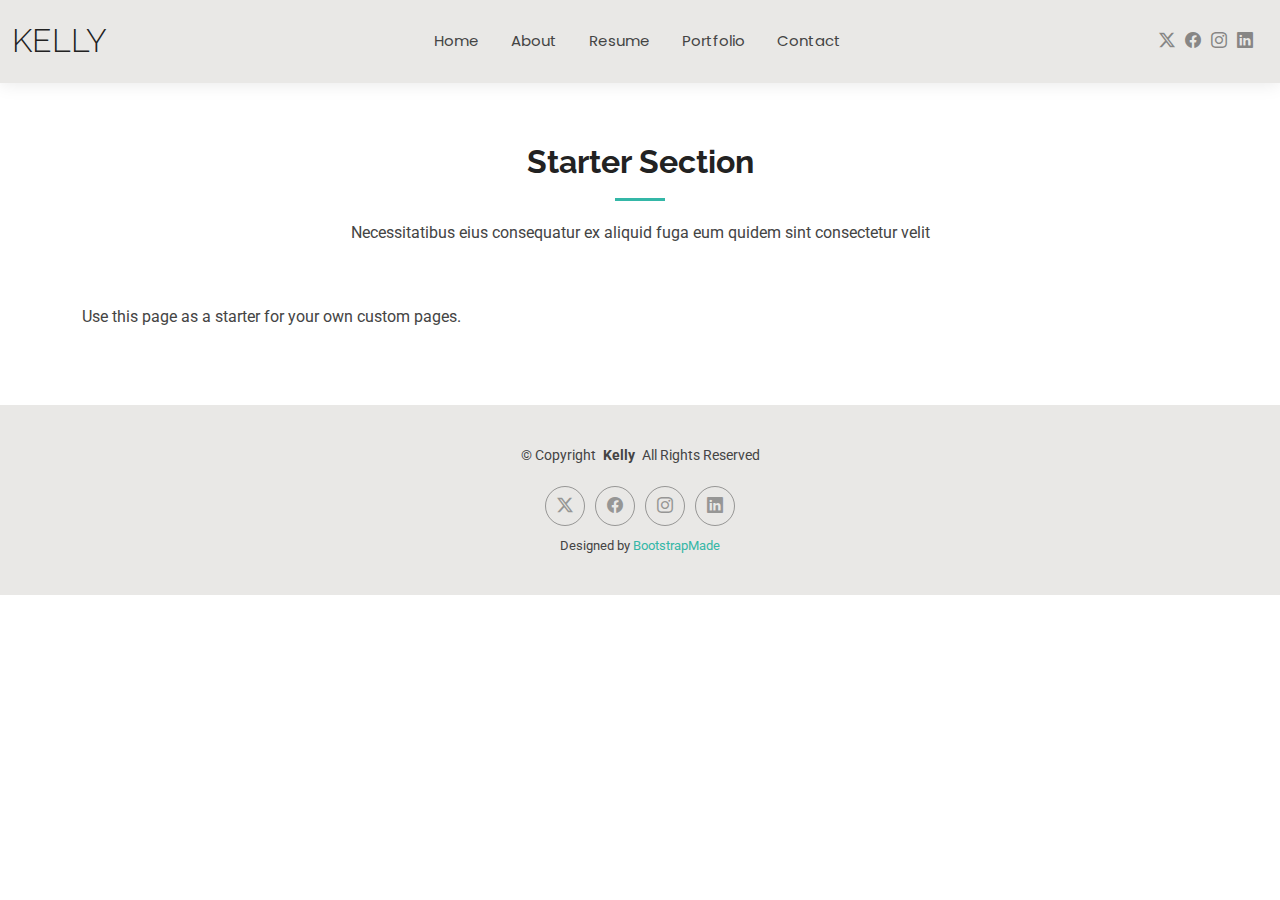
<file: starter-page.html>
<!DOCTYPE html>
<html lang="en">

<head>
  <meta charset="utf-8">
  <meta content="width=device-width, initial-scale=1.0" name="viewport">
  <title>Starter Page - Kelly Bootstrap Template</title>
  <meta name="description" content="">
  <meta name="keywords" content="">

  <!-- Favicons -->
  <link href="assets/img/favicon.png" rel="icon">
  <link href="assets/img/apple-touch-icon.png" rel="apple-touch-icon">

  <!-- Fonts -->
  <link href="https://fonts.googleapis.com" rel="preconnect">
  <link href="https://fonts.gstatic.com" rel="preconnect" crossorigin>
  <link href="https://fonts.googleapis.com/css2?family=Roboto:ital,wght@0,100;0,300;0,400;0,500;0,700;0,900;1,100;1,300;1,400;1,500;1,700;1,900&family=Poppins:ital,wght@0,100;0,200;0,300;0,400;0,500;0,600;0,700;0,800;0,900;1,100;1,200;1,300;1,400;1,500;1,600;1,700;1,800;1,900&family=Raleway:ital,wght@0,100;0,200;0,300;0,400;0,500;0,600;0,700;0,800;0,900;1,100;1,200;1,300;1,400;1,500;1,600;1,700;1,800;1,900&display=swap" rel="stylesheet">

  <!-- Vendor CSS Files -->
  <link href="assets/vendor/bootstrap/css/bootstrap.min.css" rel="stylesheet">
  <link href="assets/vendor/bootstrap-icons/bootstrap-icons.css" rel="stylesheet">
  <link href="assets/vendor/aos/aos.css" rel="stylesheet">
  <link href="assets/vendor/swiper/swiper-bundle.min.css" rel="stylesheet">
  <link href="assets/vendor/glightbox/css/glightbox.min.css" rel="stylesheet">

  <!-- Main CSS File -->
  <link href="assets/css/main.css" rel="stylesheet">

  <!-- =======================================================
  * Template Name: Kelly
  * Template URL: https://bootstrapmade.com/kelly-free-bootstrap-cv-resume-html-template/
  * Updated: Aug 07 2024 with Bootstrap v5.3.3
  * Author: BootstrapMade.com
  * License: https://bootstrapmade.com/license/
  ======================================================== -->
</head>

<body class="starter-page-page">

  <header id="header" class="header d-flex align-items-center light-background sticky-top">
    <div class="container-fluid position-relative d-flex align-items-center justify-content-between">

      <a href="index.html" class="logo d-flex align-items-center me-auto me-xl-0">
        <!-- Uncomment the line below if you also wish to use an image logo -->
        <!-- <img src="assets/img/logo.png" alt=""> -->
        <h1 class="sitename">Kelly</h1>
      </a>

      <nav id="navmenu" class="navmenu">
        <ul>
          <li><a href="index.html">Home</a></li>
          <li><a href="about.html">About</a></li>
          <li><a href="resume.html">Resume</a></li>
          
          <li><a href="portfolio.html">Portfolio</a></li>
          <!--<li class="dropdown"><a href="#"><span>Dropdown</span> <i class="bi bi-chevron-down toggle-dropdown"></i></a>
            <ul>
              <li><a href="#">Dropdown 1</a></li>
              <li class="dropdown"><a href="#"><span>Deep Dropdown</span> <i class="bi bi-chevron-down toggle-dropdown"></i></a>
                <ul>
                  <li><a href="#">Deep Dropdown 1</a></li>
                  <li><a href="#">Deep Dropdown 2</a></li>
                  <li><a href="#">Deep Dropdown 3</a></li>
                  <li><a href="#">Deep Dropdown 4</a></li>
                  <li><a href="#">Deep Dropdown 5</a></li>
                </ul>
              </li>
              <li><a href="#">Dropdown 2</a></li>
              <li><a href="#">Dropdown 3</a></li>
              <li><a href="#">Dropdown 4</a></li>
            </ul>
          </li>-->
          <li><a href="contact.html">Contact</a></li>
        </ul>
        <i class="mobile-nav-toggle d-xl-none bi bi-list"></i>
      </nav>

      <div class="header-social-links">
        <a href="#" class="twitter"><i class="bi bi-twitter-x"></i></a>
        <a href="#" class="facebook"><i class="bi bi-facebook"></i></a>
        <a href="#" class="instagram"><i class="bi bi-instagram"></i></a>
        <a href="#" class="linkedin"><i class="bi bi-linkedin"></i></a>
      </div>

    </div>
  </header>

  <main class="main">

    <!-- Starter Section Section -->
    <section id="starter-section" class="starter-section section">

      <!-- Section Title -->
      <div class="container section-title" data-aos="fade-up">
        <h2>Starter Section</h2>
        <p>Necessitatibus eius consequatur ex aliquid fuga eum quidem sint consectetur velit</p>
      </div><!-- End Section Title -->

      <div class="container" data-aos="fade-up">
        <p>Use this page as a starter for your own custom pages.</p>
      </div>

    </section><!-- /Starter Section Section -->

  </main>

  <footer id="footer" class="footer light-background">

    <div class="container">
      <div class="copyright text-center ">
        <p>© <span>Copyright</span> <strong class="px-1 sitename">Kelly</strong> <span>All Rights Reserved<br></span></p>
      </div>
      <div class="social-links d-flex justify-content-center">
        <a href=""><i class="bi bi-twitter-x"></i></a>
        <a href=""><i class="bi bi-facebook"></i></a>
        <a href=""><i class="bi bi-instagram"></i></a>
        <a href=""><i class="bi bi-linkedin"></i></a>
      </div>
      <div class="credits">
        <!-- All the links in the footer should remain intact. -->
        <!-- You can delete the links only if you've purchased the pro version. -->
        <!-- Licensing information: https://bootstrapmade.com/license/ -->
        <!-- Purchase the pro version with working PHP/AJAX contact form: [buy-url] -->
        Designed by <a href="https://bootstrapmade.com/">BootstrapMade</a>
      </div>
    </div>

  </footer>

  <!-- Scroll Top -->
  <a href="#" id="scroll-top" class="scroll-top d-flex align-items-center justify-content-center"><i class="bi bi-arrow-up-short"></i></a>

  <!-- Preloader -->
  <div id="preloader"></div>

  <!-- Vendor JS Files -->
  <script src="assets/vendor/bootstrap/js/bootstrap.bundle.min.js"></script>
  <script src="assets/vendor/php-email-form/validate.js"></script>
  <script src="assets/vendor/aos/aos.js"></script>
  <script src="assets/vendor/waypoints/noframework.waypoints.js"></script>
  <script src="assets/vendor/purecounter/purecounter_vanilla.js"></script>
  <script src="assets/vendor/swiper/swiper-bundle.min.js"></script>
  <script src="assets/vendor/glightbox/js/glightbox.min.js"></script>
  <script src="assets/vendor/imagesloaded/imagesloaded.pkgd.min.js"></script>
  <script src="assets/vendor/isotope-layout/isotope.pkgd.min.js"></script>

  <!-- Main JS File -->
  <script src="assets/js/main.js"></script>

</body>

</html>
</file>
<file: assets/css/main.css>
/**
* Template Name: Kelly
* Template URL: https://bootstrapmade.com/kelly-free-bootstrap-cv-resume-html-template/
* Updated: Aug 07 2024 with Bootstrap v5.3.3
* Author: BootstrapMade.com
* License: https://bootstrapmade.com/license/
*/

/*--------------------------------------------------------------
# Font & Color Variables
# Help: https://bootstrapmade.com/color-system/
--------------------------------------------------------------*/
/* Fonts */
:root {
  --default-font: "Roboto",  system-ui, -apple-system, "Segoe UI", Roboto, "Helvetica Neue", Arial, "Noto Sans", "Liberation Sans", sans-serif, "Apple Color Emoji", "Segoe UI Emoji", "Segoe UI Symbol", "Noto Color Emoji";
  --heading-font: "Raleway",  sans-serif;
  --nav-font: "Poppins",  sans-serif;
}

/* Global Colors - The following color variables are used throughout the website. Updating them here will change the color scheme of the entire website */
:root { 
  --background-color: #ffffff; /* Background color for the entire website, including individual sections */
  --default-color: #444444; /* Default color used for the majority of the text content across the entire website */
  --heading-color: #222222; /* Color for headings, subheadings and title throughout the website */
  --accent-color: #34b7a7; /* Accent color that represents your brand on the website. It's used for buttons, links, and other elements that need to stand out */
  --surface-color: #ffffff; /* The surface color is used as a background of boxed elements within sections, such as cards, icon boxes, or other elements that require a visual separation from the global background. */
  --contrast-color: #ffffff; /* Contrast color for text, ensuring readability against backgrounds of accent, heading, or default colors. */
}

/* Nav Menu Colors - The following color variables are used specifically for the navigation menu. They are separate from the global colors to allow for more customization options */
:root {
  --nav-color: #444444;  /* The default color of the main navmenu links */
  --nav-hover-color: #34b7a7; /* Applied to main navmenu links when they are hovered over or active */
  --nav-mobile-background-color: #ffffff; /* Used as the background color for mobile navigation menu */
  --nav-dropdown-background-color: #ffffff; /* Used as the background color for dropdown items that appear when hovering over primary navigation items */
  --nav-dropdown-color: #444444; /* Used for navigation links of the dropdown items in the navigation menu. */
  --nav-dropdown-hover-color: #34b7a7; /* Similar to --nav-hover-color, this color is applied to dropdown navigation links when they are hovered over. */
}

/* Color Presets - These classes override global colors when applied to any section or element, providing reuse of the sam color scheme. */

.light-background {
  --background-color: #e9e8e6;
  --surface-color: #ffffff;
}

.dark-background {
  --background-color: #060606;
  --default-color: #ffffff;
  --heading-color: #ffffff;
  --surface-color: #252525;
  --contrast-color: #ffffff;
}

/* Smooth scroll */
:root {
  scroll-behavior: smooth;
}

/*--------------------------------------------------------------
# General Styling & Shared Classes
--------------------------------------------------------------*/
body {
  color: var(--default-color);
  background-color: var(--background-color);
  font-family: var(--default-font);
}

a {
  color: var(--accent-color);
  text-decoration: none;
  transition: 0.3s;
}

a:hover {
  color: color-mix(in srgb, var(--accent-color), transparent 25%);
  text-decoration: none;
}

h1,
h2,
h3,
h4,
h5,
h6 {
  color: var(--heading-color);
  font-family: var(--heading-font);
}

/* PHP Email Form Messages
------------------------------*/
.php-email-form .error-message {
  display: none;
  background: #df1529;
  color: #ffffff;
  text-align: left;
  padding: 15px;
  margin-bottom: 24px;
  font-weight: 600;
}

.php-email-form .sent-message {
  display: none;
  color: #ffffff;
  background: #059652;
  text-align: center;
  padding: 15px;
  margin-bottom: 24px;
  font-weight: 600;
}

.php-email-form .loading {
  display: none;
  background: var(--surface-color);
  text-align: center;
  padding: 15px;
  margin-bottom: 24px;
}

.php-email-form .loading:before {
  content: "";
  display: inline-block;
  border-radius: 50%;
  width: 24px;
  height: 24px;
  margin: 0 10px -6px 0;
  border: 3px solid var(--accent-color);
  border-top-color: var(--surface-color);
  animation: php-email-form-loading 1s linear infinite;
}

@keyframes php-email-form-loading {
  0% {
    transform: rotate(0deg);
  }

  100% {
    transform: rotate(360deg);
  }
}

/*--------------------------------------------------------------
# Global Header
--------------------------------------------------------------*/
.header {
  color: var(--default-color);
  background-color: var(--background-color);
  padding: 15px 0;
  transition: all 0.5s;
  z-index: 997;
  box-shadow: 0px 0 18px rgba(0, 0, 0, 0.1);
}

.header .logo {
  line-height: 1;
}

.header .logo img {
  max-height: 36px;
  margin-right: 8px;
}

.header .logo h1 {
  font-size: 32px;
  margin: 0;
  font-weight: 300;
  text-transform: uppercase;
  color: var(--heading-color);
}

.header .header-social-links {
  padding-right: 15px;
}

.header .header-social-links a {
  color: color-mix(in srgb, var(--default-color), transparent 40%);
  padding-left: 6px;
  display: inline-block;
  transition: 0.3s;
  font-size: 16px;
}

.header .header-social-links a:hover {
  color: var(--accent-color);
}

.header .header-social-links a i {
  line-height: 0px;
}

@media (max-width: 1200px) {
  .header .logo {
    order: 1;
  }

  .header .header-social-links {
    order: 2;
  }

  .header .navmenu {
    order: 3;
  }
}

/*--------------------------------------------------------------
# Navigation Menu
--------------------------------------------------------------*/
/* Desktop Navigation */
@media (min-width: 1200px) {
  .navmenu {
    padding: 0;
  }

  .navmenu ul {
    margin: 0;
    padding: 0;
    display: flex;
    list-style: none;
    align-items: center;
  }

  .navmenu li {
    position: relative;
  }

  .navmenu>ul>li {
    white-space: nowrap;
    padding: 15px 14px;
  }

  .navmenu>ul>li:last-child {
    padding-right: 0;
  }

  .navmenu a,
  .navmenu a:focus {
    color: var(--nav-color);
    font-size: 15px;
    padding: 0 2px;
    font-family: var(--nav-font);
    font-weight: 400;
    display: flex;
    align-items: center;
    justify-content: space-between;
    white-space: nowrap;
    transition: 0.3s;
    position: relative;
  }

  .navmenu a i,
  .navmenu a:focus i {
    font-size: 12px;
    line-height: 0;
    margin-left: 5px;
    transition: 0.3s;
  }

  .navmenu>ul>li>a:before {
    content: "";
    position: absolute;
    height: 2px;
    bottom: -6px;
    left: 0;
    background-color: var(--nav-hover-color);
    visibility: hidden;
    width: 0px;
    transition: all 0.3s ease-in-out 0s;
  }

  .navmenu a:hover:before,
  .navmenu li:hover>a:before,
  .navmenu .active:before {
    visibility: visible;
    width: 25px;
  }

  .navmenu li:hover>a,
  .navmenu .active,
  .navmenu .active:focus {
    color: var(--nav-hover-color);
  }

  .navmenu .dropdown ul {
    margin: 0;
    padding: 10px 0;
    background: var(--nav-dropdown-background-color);
    display: block;
    position: absolute;
    visibility: hidden;
    left: 14px;
    top: 130%;
    opacity: 0;
    transition: 0.3s;
    border-radius: 4px;
    z-index: 99;
    box-shadow: 0px 0px 30px rgba(0, 0, 0, 0.1);
  }

  .navmenu .dropdown ul li {
    min-width: 200px;
  }

  .navmenu .dropdown ul a {
    padding: 10px 20px;
    font-size: 15px;
    text-transform: none;
    color: var(--nav-dropdown-color);
  }

  .navmenu .dropdown ul a i {
    font-size: 12px;
  }

  .navmenu .dropdown ul a:hover,
  .navmenu .dropdown ul .active:hover,
  .navmenu .dropdown ul li:hover>a {
    color: var(--nav-dropdown-hover-color);
  }

  .navmenu .dropdown:hover>ul {
    opacity: 1;
    top: 100%;
    visibility: visible;
  }

  .navmenu .dropdown .dropdown ul {
    top: 0;
    left: -90%;
    visibility: hidden;
  }

  .navmenu .dropdown .dropdown:hover>ul {
    opacity: 1;
    top: 0;
    left: -100%;
    visibility: visible;
  }
}

/* Mobile Navigation */
@media (max-width: 1199px) {
  .mobile-nav-toggle {
    color: var(--nav-color);
    font-size: 28px;
    line-height: 0;
    margin-right: 10px;
    cursor: pointer;
    transition: color 0.3s;
  }

  .navmenu {
    padding: 0;
    z-index: 9997;
  }

  .navmenu ul {
    display: none;
    list-style: none;
    position: absolute;
    inset: 60px 20px 20px 20px;
    padding: 10px 0;
    margin: 0;
    border-radius: 6px;
    background-color: var(--nav-mobile-background-color);
    border: 1px solid color-mix(in srgb, var(--default-color), transparent 90%);
    box-shadow: none;
    overflow-y: auto;
    transition: 0.3s;
    z-index: 9998;
  }

  .navmenu a,
  .navmenu a:focus {
    color: var(--nav-dropdown-color);
    padding: 10px 20px;
    font-family: var(--nav-font);
    font-size: 17px;
    font-weight: 500;
    display: flex;
    align-items: center;
    justify-content: space-between;
    white-space: nowrap;
    transition: 0.3s;
  }

  .navmenu a i,
  .navmenu a:focus i {
    font-size: 12px;
    line-height: 0;
    margin-left: 5px;
    width: 30px;
    height: 30px;
    display: flex;
    align-items: center;
    justify-content: center;
    border-radius: 50%;
    transition: 0.3s;
    background-color: color-mix(in srgb, var(--accent-color), transparent 90%);
  }

  .navmenu a i:hover,
  .navmenu a:focus i:hover {
    background-color: var(--accent-color);
    color: var(--contrast-color);
  }

  .navmenu a:hover,
  .navmenu .active,
  .navmenu .active:focus {
    color: var(--nav-dropdown-hover-color);
  }

  .navmenu .active i,
  .navmenu .active:focus i {
    background-color: var(--accent-color);
    color: var(--contrast-color);
    transform: rotate(180deg);
  }

  .navmenu .dropdown ul {
    position: static;
    display: none;
    z-index: 99;
    padding: 10px 0;
    margin: 10px 20px;
    background-color: var(--nav-dropdown-background-color);
    transition: all 0.5s ease-in-out;
  }

  .navmenu .dropdown ul ul {
    background-color: rgba(33, 37, 41, 0.1);
  }

  .navmenu .dropdown>.dropdown-active {
    display: block;
    background-color: rgba(33, 37, 41, 0.03);
  }

  .mobile-nav-active {
    overflow: hidden;
  }

  .mobile-nav-active .mobile-nav-toggle {
    color: #fff;
    position: absolute;
    font-size: 32px;
    top: 15px;
    right: 15px;
    margin-right: 0;
    z-index: 9999;
  }

  .mobile-nav-active .navmenu {
    position: fixed;
    overflow: hidden;
    inset: 0;
    background: rgba(33, 37, 41, 0.8);
    transition: 0.3s;
  }

  .mobile-nav-active .navmenu>ul {
    display: block;
  }
}

/*--------------------------------------------------------------
# Global Footer
--------------------------------------------------------------*/
.footer {
  color: var(--default-color);
  background-color: var(--background-color);
  font-size: 14px;
  padding: 40px 0;
  position: relative;
}

.footer .copyright p {
  margin-bottom: 0;
}

.footer .social-links {
  margin-top: 20px;
}

.footer .social-links a {
  display: flex;
  align-items: center;
  justify-content: center;
  width: 40px;
  height: 40px;
  border-radius: 50%;
  border: 1px solid color-mix(in srgb, var(--default-color), transparent 50%);
  font-size: 16px;
  color: color-mix(in srgb, var(--default-color), transparent 50%);
  margin: 0 5px;
  transition: 0.3s;
}

.footer .social-links a:hover {
  color: var(--accent-color);
  border-color: var(--accent-color);
}

.footer .credits {
  margin-top: 10px;
  font-size: 13px;
  text-align: center;
}

/*--------------------------------------------------------------
# Preloader
--------------------------------------------------------------*/
#preloader {
  position: fixed;
  inset: 0;
  z-index: 9999;
  overflow: hidden;
  background-color: var(--background-color);
  transition: all 0.6s ease-out;
  width: 100%;
  height: 100vh;
}

#preloader:before,
#preloader:after {
  content: "";
  position: absolute;
  border: 4px solid var(--accent-color);
  border-radius: 50%;
  animation: animate-preloader 2s cubic-bezier(0, 0.2, 0.8, 1) infinite;
}

#preloader:after {
  animation-delay: -0.5s;
}

@keyframes animate-preloader {
  0% {
    width: 10px;
    height: 10px;
    top: calc(50% - 5px);
    left: calc(50% - 5px);
    opacity: 1;
  }

  100% {
    width: 72px;
    height: 72px;
    top: calc(50% - 36px);
    left: calc(50% - 36px);
    opacity: 0;
  }
}

/*--------------------------------------------------------------
# Scroll Top Button
--------------------------------------------------------------*/
.scroll-top {
  position: fixed;
  visibility: hidden;
  opacity: 0;
  right: 15px;
  bottom: -15px;
  z-index: 99999;
  background-color: var(--accent-color);
  width: 44px;
  height: 44px;
  border-radius: 50px;
  transition: all 0.4s;
}

.scroll-top i {
  font-size: 24px;
  color: var(--contrast-color);
  line-height: 0;
}

.scroll-top:hover {
  background-color: color-mix(in srgb, var(--accent-color), transparent 20%);
  color: var(--contrast-color);
}

.scroll-top.active {
  visibility: visible;
  opacity: 1;
  bottom: 15px;
}

/*--------------------------------------------------------------
# Disable aos animation delay on mobile devices
--------------------------------------------------------------*/
@media screen and (max-width: 768px) {
  [data-aos-delay] {
    transition-delay: 0 !important;
  }
}

/*--------------------------------------------------------------
# Global Page Titles & Breadcrumbs
--------------------------------------------------------------*/
.page-title {
  color: var(--default-color);
  background-color: var(--background-color);
  padding: 25px 0;
  position: relative;
  border-bottom: 1px solid color-mix(in srgb, var(--default-color), transparent 85%);
}

.page-title h1 {
  font-size: 24px;
  font-weight: 400;
}

.page-title .breadcrumbs ol {
  display: flex;
  flex-wrap: wrap;
  list-style: none;
  padding: 0;
  margin: 0;
  font-size: 14px;
  font-weight: 400;
}

.page-title .breadcrumbs ol li+li {
  padding-left: 10px;
}

.page-title .breadcrumbs ol li+li::before {
  content: "/";
  display: inline-block;
  padding-right: 10px;
  color: color-mix(in srgb, var(--default-color), transparent 70%);
}

/*--------------------------------------------------------------
# Global Sections
--------------------------------------------------------------*/
section,
.section {
  color: var(--default-color);
  background-color: var(--background-color);
  padding: 60px 0;
  scroll-margin-top: 100px;
  overflow: clip;
}

@media (max-width: 1199px) {

  section,
  .section {
    scroll-margin-top: 66px;
  }
}

/*--------------------------------------------------------------
# Global Section Titles
--------------------------------------------------------------*/
.section-title {
  text-align: center;
  padding-bottom: 60px;
  position: relative;
}

.section-title h2 {
  font-size: 32px;
  font-weight: 700;
  margin-bottom: 20px;
  padding-bottom: 20px;
  position: relative;
}

.section-title h2:after {
  content: "";
  position: absolute;
  display: block;
  width: 50px;
  height: 3px;
  background: var(--accent-color);
  left: 0;
  right: 0;
  bottom: 0;
  margin: auto;
}

.section-title p {
  margin-bottom: 0;
}

/*--------------------------------------------------------------
# Hero Section
--------------------------------------------------------------*/
.hero {
  width: 100%;
  min-height: calc(100vh - 82px);
  position: relative;
  padding: 80px 0;
  display: flex;
  align-items: center;
  justify-content: center;
}

@media (max-width: 1200px) {
  .hero {
    min-height: calc(100vh - 68px);
  }
}

.hero img {
  position: absolute;
  inset: 0;
  display: block;
  width: 100%;
  height: 100%;
  object-fit: cover;
  z-index: 1;
}

.hero .container {
  position: relative;
  z-index: 3;
}

.hero h2 {
  margin: 0;
  font-size: 48px;
  font-weight: 700;
}

.hero p {
  margin: 10px 0 0 0;
  font-size: 24px;
  color: var(--heading-color);
}

.hero .btn-get-started {
  color: var(--contrast-color);
  background: var(--accent-color);
  font-family: var(--heading-font);
  text-transform: uppercase;
  font-weight: 600;
  font-size: 12px;
  letter-spacing: 1px;
  display: inline-block;
  padding: 12px 40px;
  border-radius: 50px;
  transition: 0.5s;
  margin-top: 30px;
}

.hero .btn-get-started:hover {
  background: color-mix(in srgb, var(--accent-color) 90%, white 20%);
}

@media (max-width: 768px) {
  .hero h2 {
    font-size: 32px;
  }

  .hero p {
    font-size: 18px;
  }
}

/*--------------------------------------------------------------
# About Section
--------------------------------------------------------------*/
.about .content h2 {
  font-weight: 700;
  font-size: 24px;
}

.about .content ul {
  list-style: none;
  padding: 0;
}

.about .content ul li {
  margin-bottom: 20px;
  display: flex;
  align-items: center;
}

.about .content ul strong {
  margin-right: 10px;
}

.about .content ul i {
  font-size: 16px;
  margin-right: 5px;
  color: var(--accent-color);
  line-height: 0;
}

/*--------------------------------------------------------------
# Skills Section
--------------------------------------------------------------*/
.skills .progress {
  height: 60px;
  display: block;
  background: none;
  border-radius: 0;
}

.skills .progress .skill {
  color: var(--heading-color);
  padding: 0;
  margin: 0 0 6px 0;
  text-transform: uppercase;
  display: block;
  font-weight: 600;
  font-family: var(--heading-font);
}

.skills .progress .skill .val {
  float: right;
  font-style: normal;
}

.skills .progress-bar-wrap {
  background: color-mix(in srgb, var(--default-color), transparent 90%);
  height: 10px;
}

.skills .progress-bar {
  width: 1px;
  height: 10px;
  transition: 0.9s;
  background-color: var(--accent-color);
}

/*--------------------------------------------------------------
# Stats Section
--------------------------------------------------------------*/
.stats .stats-item {
  padding: 30px;
  width: 100%;
}

.stats .stats-item span {
  color: var(--heading-color);
  font-size: 48px;
  display: block;
  font-weight: 700;
  margin-bottom: 20px;
  padding-bottom: 20px;
  position: relative;
}

.stats .stats-item span:after {
  content: "";
  position: absolute;
  display: block;
  width: 25px;
  height: 3px;
  background: var(--accent-color);
  left: 0;
  right: 0;
  bottom: 0;
  margin: auto;
}

.stats .stats-item p {
  color: color-mix(in srgb, var(--default-color), transparent 40%);
  padding: 0;
  margin: 0;
  font-family: var(--heading-font);
  font-weight: 500;
}

/*--------------------------------------------------------------
# Testimonials Section
--------------------------------------------------------------*/
.testimonials .section-header {
  margin-bottom: 40px;
}

.testimonials .testimonials-carousel,
.testimonials .testimonials-slider {
  overflow: hidden;
}

.testimonials .testimonial-item {
  text-align: center;
}

.testimonials .testimonial-item .testimonial-img {
  width: 120px;
  border-radius: 50%;
  border: 4px solid var(--background-color);
  margin: 0 auto;
}

.testimonials .testimonial-item h3 {
  font-size: 20px;
  font-weight: bold;
  margin: 10px 0 5px 0;
}

.testimonials .testimonial-item h4 {
  font-size: 14px;
  color: color-mix(in srgb, var(--default-color), transparent 40%);
  margin: 0 0 15px 0;
}

.testimonials .testimonial-item .stars {
  margin-bottom: 15px;
}

.testimonials .testimonial-item .stars i {
  color: #ffc107;
  margin: 0 1px;
}

.testimonials .testimonial-item .quote-icon-left,
.testimonials .testimonial-item .quote-icon-right {
  color: color-mix(in srgb, var(--accent-color), transparent 50%);
  font-size: 26px;
  line-height: 0;
}

.testimonials .testimonial-item .quote-icon-left {
  display: inline-block;
  left: -5px;
  position: relative;
}

.testimonials .testimonial-item .quote-icon-right {
  display: inline-block;
  right: -5px;
  position: relative;
  top: 10px;
  transform: scale(-1, -1);
}

.testimonials .testimonial-item p {
  font-style: italic;
  margin: 0 auto 15px auto;
}

.testimonials .swiper-wrapper {
  height: auto;
}

.testimonials .swiper-pagination {
  margin-top: 20px;
  position: relative;
}

.testimonials .swiper-pagination .swiper-pagination-bullet {
  width: 12px;
  height: 12px;
  opacity: 1;
  background-color: color-mix(in srgb, var(--default-color), transparent 85%);
}

.testimonials .swiper-pagination .swiper-pagination-bullet-active {
  background-color: var(--accent-color);
}

@media (min-width: 992px) {
  .testimonials .testimonial-item p {
    width: 80%;
  }
}

/*--------------------------------------------------------------
# Resume Section
--------------------------------------------------------------*/
.resume .resume-title {
  color: var(--heading-color);
  font-size: 26px;
  font-weight: 700;
  margin-top: 20px;
  margin-bottom: 20px;
}

.resume .resume-item {
  padding: 0 0 20px 20px;
  margin-top: -2px;
  border-left: 2px solid var(--accent-color);
  position: relative;
}

.resume .resume-item h4 {
  line-height: 18px;
  font-size: 18px;
  font-weight: 600;
  text-transform: uppercase;
  color: color-mix(in srgb, var(--default-color), transparent 20%);
  margin-bottom: 10px;
}

.resume .resume-item h5 {
  font-size: 16px;
  padding: 5px 15px;
  display: inline-block;
  font-weight: 600;
  margin-bottom: 10px;
}

.resume .resume-item ul {
  padding-left: 20px;
}

.resume .resume-item ul li {
  padding-bottom: 10px;
}

.resume .resume-item:last-child {
  padding-bottom: 0;
}

.resume .resume-item::before {
  content: "";
  position: absolute;
  width: 16px;
  height: 16px;
  border-radius: 50px;
  left: -9px;
  top: 0;
  background: var(--background-color);
  border: 2px solid var(--accent-color);
}

/*--------------------------------------------------------------
# Services Section
--------------------------------------------------------------*/
.services .service-item {
  background-color: var(--surface-color);
  box-shadow: 0px 5px 90px 0px rgba(0, 0, 0, 0.1);
  height: 100%;
  padding: 60px 30px;
  text-align: center;
  transition: 0.3s;
  border-radius: 5px;
}

.services .service-item .icon {
  margin: 0 auto;
  width: 100px;
  height: 100px;
  display: flex;
  align-items: center;
  justify-content: center;
  transition: ease-in-out 0.3s;
  position: relative;
}

.services .service-item .icon i {
  font-size: 36px;
  transition: 0.5s;
  position: relative;
}

.services .service-item .icon svg {
  position: absolute;
  top: 0;
  left: 0;
}

.services .service-item .icon svg path {
  transition: 0.5s;
  fill: color-mix(in srgb, var(--default-color), transparent 95%);
}

.services .service-item h3 {
  font-weight: 700;
  margin: 10px 0 15px 0;
  font-size: 22px;
}

.services .service-item p {
  line-height: 24px;
  font-size: 14px;
  margin-bottom: 0;
}

.services .service-item:hover {
  box-shadow: 0px 5px 35px 0px rgba(0, 0, 0, 0.1);
}

.services .service-item.item-cyan i {
  color: #0dcaf0;
}

.services .service-item.item-cyan:hover .icon i {
  color: #fff;
}

.services .service-item.item-cyan:hover .icon path {
  fill: #0dcaf0;
}

.services .service-item.item-orange i {
  color: #fd7e14;
}

.services .service-item.item-orange:hover .icon i {
  color: #fff;
}

.services .service-item.item-orange:hover .icon path {
  fill: #fd7e14;
}

.services .service-item.item-teal i {
  color: #20c997;
}

.services .service-item.item-teal:hover .icon i {
  color: #fff;
}

.services .service-item.item-teal:hover .icon path {
  fill: #20c997;
}

.services .service-item.item-red i {
  color: #df1529;
}

.services .service-item.item-red:hover .icon i {
  color: #fff;
}

.services .service-item.item-red:hover .icon path {
  fill: #df1529;
}

.services .service-item.item-indigo i {
  color: #6610f2;
}

.services .service-item.item-indigo:hover .icon i {
  color: #fff;
}

.services .service-item.item-indigo:hover .icon path {
  fill: #6610f2;
}

.services .service-item.item-pink i {
  color: #f3268c;
}

.services .service-item.item-pink:hover .icon i {
  color: #fff;
}

.services .service-item.item-pink:hover .icon path {
  fill: #f3268c;
}

/*--------------------------------------------------------------
# Portfolio Section
--------------------------------------------------------------*/
.portfolio .portfolio-filters {
  padding: 0;
  margin: 0 auto 20px auto;
  list-style: none;
  text-align: center;
}

.portfolio .portfolio-filters li {
  cursor: pointer;
  display: inline-block;
  padding: 8px 20px 10px 20px;
  margin: 0;
  font-size: 15px;
  font-weight: 500;
  line-height: 1;
  margin-bottom: 5px;
  border-radius: 50px;
  transition: all 0.3s ease-in-out;
  font-family: var(--heading-font);
}

.portfolio .portfolio-filters li:hover,
.portfolio .portfolio-filters li.filter-active {
  color: var(--contrast-color);
  background-color: var(--accent-color);
}

.portfolio .portfolio-filters li:first-child {
  margin-left: 0;
}

.portfolio .portfolio-filters li:last-child {
  margin-right: 0;
}

@media (max-width: 575px) {
  .portfolio .portfolio-filters li {
    font-size: 14px;
    margin: 0 0 10px 0;
  }
}

.portfolio .portfolio-item {
  position: relative;
  overflow: hidden;
}

.portfolio .portfolio-item .portfolio-info {
  opacity: 0;
  position: absolute;
  left: 12px;
  right: 12px;
  bottom: -100%;
  z-index: 3;
  transition: all ease-in-out 0.5s;
  background: color-mix(in srgb, var(--surface-color), transparent 10%);
  padding: 15px;
}

.portfolio .portfolio-item .portfolio-info h4 {
  font-size: 18px;
  font-weight: 600;
  padding-right: 50px;
}

.portfolio .portfolio-item .portfolio-info p {
  color: color-mix(in srgb, var(--default-color), transparent 30%);
  font-size: 14px;
  margin-bottom: 0;
  padding-right: 50px;
}

.portfolio .portfolio-item .portfolio-info .preview-link,
.portfolio .portfolio-item .portfolio-info .details-link {
  position: absolute;
  right: 50px;
  font-size: 24px;
  top: calc(50% - 14px);
  color: color-mix(in srgb, var(--default-color), transparent 30%);
  transition: 0.3s;
  line-height: 0;
}

.portfolio .portfolio-item .portfolio-info .preview-link:hover,
.portfolio .portfolio-item .portfolio-info .details-link:hover {
  color: var(--accent-color);
}

.portfolio .portfolio-item .portfolio-info .details-link {
  right: 14px;
  font-size: 28px;
}

.portfolio .portfolio-item:hover .portfolio-info {
  opacity: 1;
  bottom: 0;
}

/*--------------------------------------------------------------
# Portfolio Details Section
--------------------------------------------------------------*/
.portfolio-details .portfolio-details-slider img {
  width: 100%;
}

.portfolio-details .portfolio-details-slider .swiper-pagination {
  margin-top: 20px;
  position: relative;
}

.portfolio-details .portfolio-details-slider .swiper-pagination .swiper-pagination-bullet {
  width: 12px;
  height: 12px;
  background-color: color-mix(in srgb, var(--default-color), transparent 85%);
  opacity: 1;
}

.portfolio-details .portfolio-details-slider .swiper-pagination .swiper-pagination-bullet-active {
  background-color: var(--accent-color);
}

.portfolio-details .portfolio-info {
  background-color: var(--surface-color);
  padding: 30px;
  box-shadow: 0px 0 30px rgba(0, 0, 0, 0.1);
}

.portfolio-details .portfolio-info h3 {
  font-size: 22px;
  font-weight: 700;
  margin-bottom: 20px;
  padding-bottom: 20px;
  border-bottom: 1px solid color-mix(in srgb, var(--default-color), transparent 85%);
}

.portfolio-details .portfolio-info ul {
  list-style: none;
  padding: 0;
  font-size: 15px;
}

.portfolio-details .portfolio-info ul li+li {
  margin-top: 10px;
}

.portfolio-details .portfolio-description {
  padding-top: 30px;
}

.portfolio-details .portfolio-description h2 {
  font-size: 26px;
  font-weight: 700;
  margin-bottom: 20px;
}

.portfolio-details .portfolio-description p {
  padding: 0;
  color: color-mix(in srgb, var(--default-color), transparent 30%);
}

/*--------------------------------------------------------------
# Contact Section
--------------------------------------------------------------*/
.contact .info-wrap {
  background-color: var(--surface-color);
  box-shadow: 0px 0px 20px rgba(0, 0, 0, 0.1);
  padding: 30px;
}

@media (max-width: 575px) {
  .contact .info-wrap {
    padding: 20px;
  }
}

.contact .info-item {
  margin-bottom: 40px;
}

.contact .info-item i {
  font-size: 20px;
  color: var(--accent-color);
  background: color-mix(in srgb, var(--accent-color), transparent 92%);
  width: 44px;
  height: 44px;
  display: flex;
  justify-content: center;
  align-items: center;
  border-radius: 50px;
  transition: all 0.3s ease-in-out;
  margin-right: 15px;
}

.contact .info-item h3 {
  padding: 0;
  font-size: 18px;
  font-weight: 700;
  margin-bottom: 5px;
}

.contact .info-item p {
  padding: 0;
  margin-bottom: 0;
  font-size: 14px;
}

.contact .info-item:hover i {
  background: var(--accent-color);
  color: var(--contrast-color);
}

.contact .php-email-form {
  background-color: var(--surface-color);
  height: 100%;
  padding: 30px;
  box-shadow: 0px 0px 20px rgba(0, 0, 0, 0.1);
}

@media (max-width: 575px) {
  .contact .php-email-form {
    padding: 20px;
  }
}

.contact .php-email-form input[type=text],
.contact .php-email-form input[type=email],
.contact .php-email-form textarea {
  font-size: 14px;
  padding: 10px 15px;
  box-shadow: none;
  border-radius: 0;
  color: var(--default-color);
  background-color: var(--surface-color);
  border-color: color-mix(in srgb, var(--default-color), transparent 80%);
}

.contact .php-email-form input[type=text]:focus,
.contact .php-email-form input[type=email]:focus,
.contact .php-email-form textarea:focus {
  border-color: var(--accent-color);
}

.contact .php-email-form input[type=text]::placeholder,
.contact .php-email-form input[type=email]::placeholder,
.contact .php-email-form textarea::placeholder {
  color: color-mix(in srgb, var(--default-color), transparent 70%);
}

.contact .php-email-form button[type=submit] {
  color: var(--contrast-color);
  background: var(--accent-color);
  border: 0;
  padding: 10px 30px;
  transition: 0.4s;
  border-radius: 50px;
}

.contact .php-email-form button[type=submit]:hover {
  background: color-mix(in srgb, var(--accent-color), transparent 25%);
}

/*--------------------------------------------------------------
# Starter Section Section
--------------------------------------------------------------*/
.starter-section {
  /* Add your styles here */
}
</file>
